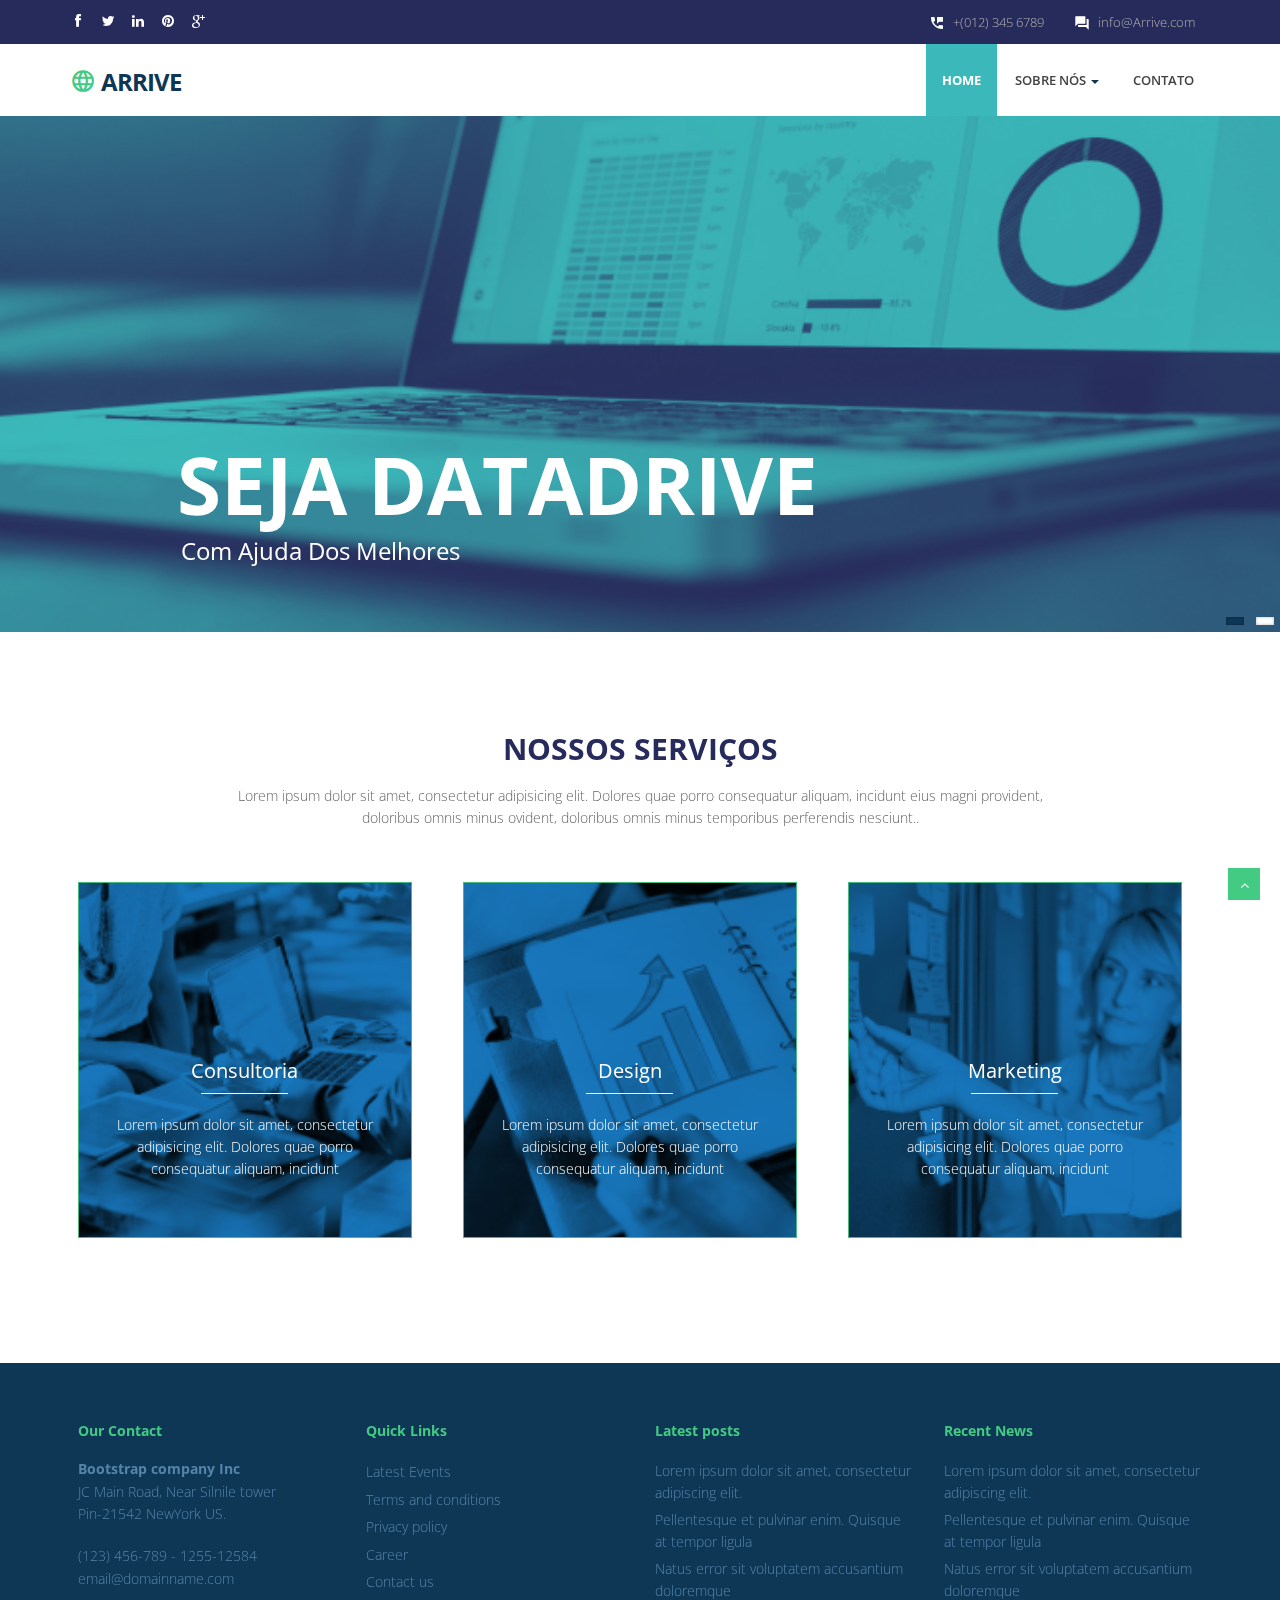
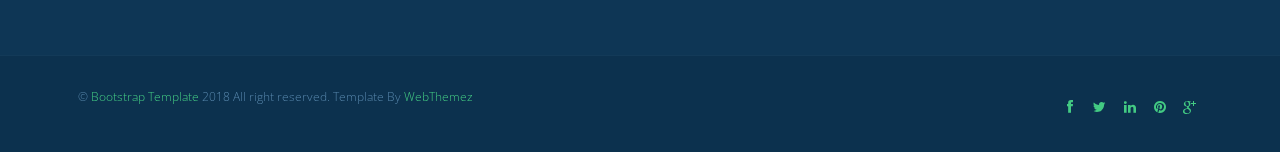
<file: index.html>
<!DOCTYPE html>
<html lang="en">

<head>
  <meta charset="utf-8">
  <title>Arrive Multi purpose HTML5 Template</title>
  <meta name="viewport" content="width=device-width, initial-scale=1.0" />
  <meta name="description" content="" />
  <meta name="author" content="http://webthemez.com" />
  <!-- css -->
  <link href="https://fonts.googleapis.com/icon?family=Material+Icons" rel="stylesheet">
  <link rel="stylesheet" href="materialize/css/materialize.min.css" media="screen,projection" />
  <link href="css/bootstrap.min.css" rel="stylesheet" />
  <link href="css/fancybox/jquery.fancybox.css" rel="stylesheet">
  <link href="css/flexslider.css" rel="stylesheet" />
  <link href="css/style.css" rel="stylesheet" />

  <!-- HTML5 shim, for IE6-8 support of HTML5 elements -->
  <!--[if lt IE 9]>
      <script src="https://html5shim.googlecode.com/svn/trunk/html5.js"></script>
    <![endif]-->

</head>

<body>
  <div id="wrapper" class="home-page">
    <header class="topbar">
      <div class="container">
        <div class="row">
          <!-- social icon-->
          <div class="col-sm-3">
            <ul class="social-network">
              <li><a class="waves-effect waves-dark" href="#"><i class="fa fa-facebook"></i></a></li>
              <li><a class="waves-effect waves-dark" href="#"><i class="fa fa-twitter"></i></a></li>
              <li><a class="waves-effect waves-dark" href="#"><i class="fa fa-linkedin"></i></a></li>
              <li><a class="waves-effect waves-dark" href="#"><i class="fa fa-pinterest"></i></a></li>
              <li><a class="waves-effect waves-dark" href="#"><i class="fa fa-google-plus"></i></a></li>
            </ul>
          </div>
          <div class="col-sm-9">
            <div class="row">
              <ul class="info">
                <li><i class="icon-info-blocks material-icons">question_answer</i><span>info@Arrive.com</span></li>
                <li><i class="icon-info-blocks material-icons">perm_phone_msg</i><span>+(012) 345 6789</span></li>
              </ul>
              <div class="clr"></div>
            </div>
          </div>
          <!-- info -->

        </div>
      </div>
    </header>

    <!-- start header -->
    <header>
      <div class="navbar navbar-default navbar-static-top">
        <div class="container">
          <div class="navbar-header">
            <button type="button" class="navbar-toggle" data-toggle="collapse" data-target=".navbar-collapse">
              <span class="icon-bar"></span>
              <span class="icon-bar"></span>
              <span class="icon-bar"></span>
            </button>
            <a class="navbar-brand" href="index.html"><i class="icon-info-blocks material-icons">language</i>Arrive</a>
          </div>
          <div class="navbar-collapse collapse ">
            <ul class="nav navbar-nav">
              <li class="active"><a class="waves-effect waves-dark" href="index.html">Home</a></li>
              <li class="dropdown">
                <a href="#" data-toggle="dropdown" class="dropdown-toggle waves-effect waves-dark">SOBRE NÓS <b
                    class="caret"></b></a>
                <ul class="dropdown-menu">
                  <li><a class="waves-effect waves-dark" href="about.html">Company</a></li>
                  <li><a class="waves-effect waves-dark" href="#">Our Team</a></li>
                  <li><a class="waves-effect waves-dark" href="#">News</a></li>
                  <li><a class="waves-effect waves-dark" href="#">Investors</a></li>
                </ul>
              </li>
              <li><a class="waves-effect waves-dark" href="contact.html">CONTATO</a></li>
            </ul>
          </div>
        </div>
      </div>
    </header>
    <!-- end header -->
    <section id="banner">

      <!-- Slider -->
      <div id="main-slider" class="flexslider">
        <ul class="slides">
          <li>
            <img src="img/slides/slide.png" alt="" />
            <div class="flex-caption">
              <h3>Seja Datadrive</h3>
              <p>Com ajuda dos melhores</p>

            </div>
          </li>
          <li>
            <img src="img/slides/slide.png" alt="" />
            <div class="flex-caption">
              <h3>Business Goal</h3>
              <p>Success depends on productivity</p>

            </div>
          </li>
        </ul>
      </div>
      <!-- end slider -->
    </section>
    <!-- <section class="section-padding whyWe nav-bg">
      <div class="container">
        <div class="row">
          <div class="col-md-6 col-sm-6">
            <div class="about-text">
              <div class="section-title text-left">
                <h2>Why <strong>Choose Us</strong></h2>
                <p>Curabitur aliquet quam id dui posuere blandit. Donec sollicitudin molestie malesuada Pellentesque
                  <br>ipsum id orci porta dapibus. Vivamus suscipit tortor eget felis porttitor volutpat.</p>
              </div>
              <p>Grids is a responsive Multipurpose Template. Lorem ipsum dolor sit amet, consectetur adipiscing elit.
                Curabitur aliquet quam id dui posuere blandit. Donec sollicitudin molestie malesuada. Pellentesque in
                ipsum id orci porta dapibus. Vivamus suscipit tortor eget felis porttitor volutpat.</p>

              <ul class="withArrow">
                <li><span class="fa fa-angle-right"></span> Lorem ipsum dolor sit amet</li>
                <li><span class="fa fa-angle-right"></span> consectetur adipiscing elit</li>
                <li><span class="fa fa-angle-right"></span> Curabitur aliquet quam id dui</li>
                <li><span class="fa fa-angle-right"></span> Donec sollicitudin molestie malesuada.</li>
              </ul>
              <a href="#" class="btn btn-primary waves-effect waves-dark">Learn More</a>
            </div>
          </div>
          <div class="col-md-6 col-sm-6">
            <div class="about-image">
              <img src="img/about1.jpg" alt="About Images">
            </div>
          </div>
        </div>
      </div>
    </section> -->
    <section id="content">
      <div class="container">
        <section class="services">
          <div class="row">
            <div class="col-md-12">
              <div class="aligncenter">
                <h2 class="aligncenter"><strong>NOSSOS SERVIÇOS</strong></h2>Lorem ipsum dolor sit amet, consectetur
                adipisicing elit. Dolores quae porro consequatur aliquam, incidunt eius magni provident, <br />doloribus
                omnis minus ovident, doloribus omnis minus temporibus perferendis nesciunt..
              </div>
              <br />
            </div>
          </div>

          <div class="row">
            <div class="col-sm-4 info-blocks">
              <div class="info-blocks-in">
                <p>Lorem ipsum dolor sit amet, consectetur adipisicing elit. Dolores quae porro consequatur aliquam,
                  incidunt</p>
                <div class="line"></div>
                <h3>Consultoria</h3>
              </div>
            </div>
            <div class="col-sm-4 info-blocks">
              <div class="info-blocks-in">
                <p>Lorem ipsum dolor sit amet, consectetur adipisicing elit. Dolores quae porro consequatur aliquam,
                  incidunt</p>
                <div class="line"></div>
                <h3>Design</h3>
              </div>
            </div>
            <div class="col-sm-4 info-blocks">
              <div class="info-blocks-in">
                <p>Lorem ipsum dolor sit amet, consectetur adipisicing elit. Dolores quae porro consequatur aliquam,
                  incidunt</p>
                <div class="line"></div>
                <h3>Marketing</h3>
              </div>
            </div>
          </div>
        </section>
      </div>
    </section>
    <!-- <section class="dishes">
      <div class="container">
        <div class="row">
          <div class="col-md-12">
            <div class="aligncenter">
              <h2 class="aligncenter">Our <strong>Process</strong></h2>Lorem ipsum dolor sit amet, consectetur
              adipisicing elit. Dolores quae porro consequatur aliquam, incidunt eius magni provident, <br />doloribus
              omnis minus ovident, doloribus omnis minus temporibus perferendis nesciunt..
            </div>
            <br />
          </div>
        </div>

        <div class="row service-v1 margin-bottom-40">
          <div class="col-md-4 md-margin-bottom-40">
            <div class="card small">
              <div class="card-image">
                <img class="img-responsive" src="img/service1.jpg" alt="">
                <span class="card-title">Designing</span>
              </div>
              <div class="card-content">
                <p>
                  Lorem ipsum dolor sit amet, consectetur adipisicing elit. Dolores quae porro consequatur aliquam,
                  incidunt
                </p>
                <p>
                  Lorem ipsum dolor sit amet, consectetur adipisicing elit. Dolores quae porro consequatur aliquam,
                  incidunt
                </p>
              </div>
            </div>
          </div>
          <div class="col-md-4 md-margin-bottom-40">
            <div class="card small">
              <div class="card-image">
                <img class="img-responsive" src="img/service2.jpg" alt="">
                <span class="card-title">Development</span>
              </div>
              <div class="card-content">
                <p>
                  Lorem ipsum dolor sit amet, consectetur adipisicing elit. Dolores quae porro consequatur aliquam,
                  incidunt
                </p>
                <p>
                  Lorem ipsum dolor sit amet, consectetur adipisicing elit. Dolores quae porro consequatur aliquam,
                  incidunt
                </p>
              </div>
            </div>
          </div>
          <div class="col-md-4 md-margin-bottom-40">
            <div class="card small">
              <div class="card-image">
                <img class="img-responsive" src="img/service3.jpg" alt="">
                <span class="card-title">Quality</span>
              </div>
              <div class="card-content">
                <p>
                  Lorem ipsum dolor sit amet, consectetur adipisicing elit. Dolores quae porro consequatur aliquam,
                  incidunt
                </p>
                <p>
                  Lorem ipsum dolor sit amet, consectetur adipisicing elit. Dolores quae porro consequatur aliquam,
                  incidunt
                </p>
              </div>
            </div>
          </div>
        </div>
      </div>
    </section>

    <section class="section-padding gray-bg">
      <div class="container">
        <div class="row">
          <div class="col-md-12">
            <div class="section-title text-center">
              <h2>Our <strong>Business</strong></h2>
              <p>Curabitur aliquet quam id dui posuere blandit. Donec sollicitudin molestie malesuada Pellentesque
                <br>ipsum id orci porta dapibus. Vivamus suscipit tortor eget felis porttitor volutpat.</p>
            </div>
          </div>
        </div>
        <div class="row">
          <div class="col-md-6 col-sm-6">
            <div class="about-image">
              <img src="img/about.jpg" alt="About Images">
            </div>
          </div>
          <div class="col-md-6 col-sm-6">
            <div class="about-text">
              <p>Grids is a responsive Multipurpose Template. Lorem ipsum dolor sit amet, consectetur adipiscing elit.
                Curabitur aliquet quam id dui posuere blandit. Donec sollicitudin molestie malesuada. Pellentesque in
                ipsum id orci porta dapibus. Vivamus suscipit tortor eget felis porttitor volutpat.</p>

              <p>Grids is a responsive Multipurpose Template. Lorem ipsum dolor sit amet, consectetur adipiscing elit.
                Curabitur aliquet quam id dui posuere blandit. Donec sollicitudin molestie malesuada. Pellentesque in
                ipsum id orci porta dapibus. Vivamus suscipit tortor eget felis porttitor volutpat.</p>

              <p>Grids is a responsive Multipurpose Template. Lorem ipsum dolor sit amet, consectetur adipiscing elit.
                Curabitur aliquet quam id dui posuere blandit. Donec sollicitudin molestie malesuada. Pellentesque in
                ipsum id orci porta dapibus. Vivamus suscipit tortor eget felis porttitor volutpat.</p>

            </div>
          </div>
        </div>
      </div>
    </section> -->


    <footer>
      <div class="container">
        <div class="row">
          <div class="col-sm-3">
            <div class="widget">
              <h5 class="widgetheading">Our Contact</h5>
              <address>
                <strong>Bootstrap company Inc</strong><br>
                JC Main Road, Near Silnile tower<br>
                Pin-21542 NewYork US.</address>
              <p>
                <i class="icon-phone"></i> (123) 456-789 - 1255-12584 <br>
                <i class="icon-envelope-alt"></i> email@domainname.com
              </p>
            </div>
          </div>
          <div class="col-sm-3">
            <div class="widget">
              <h5 class="widgetheading">Quick Links</h5>
              <ul class="link-list">
                <li><a class="waves-effect waves-dark" href="#">Latest Events</a></li>
                <li><a class="waves-effect waves-dark" href="#">Terms and conditions</a></li>
                <li><a class="waves-effect waves-dark" href="#">Privacy policy</a></li>
                <li><a class="waves-effect waves-dark" href="#">Career</a></li>
                <li><a class="waves-effect waves-dark" href="#">Contact us</a></li>
              </ul>
            </div>
          </div>
          <div class="col-sm-3">
            <div class="widget">
              <h5 class="widgetheading">Latest posts</h5>
              <ul class="link-list">
                <li><a class="waves-effect waves-dark" href="#">Lorem ipsum dolor sit amet, consectetur adipiscing
                    elit.</a></li>
                <li><a class="waves-effect waves-dark" href="#">Pellentesque et pulvinar enim. Quisque at tempor
                    ligula</a></li>
                <li><a class="waves-effect waves-dark" href="#">Natus error sit voluptatem accusantium doloremque</a>
                </li>
              </ul>
            </div>
          </div>
          <div class="col-sm-3">
            <div class="widget">
              <h5 class="widgetheading">Recent News</h5>
              <ul class="link-list">
                <li><a class="waves-effect waves-dark" href="#">Lorem ipsum dolor sit amet, consectetur adipiscing
                    elit.</a></li>
                <li><a class="waves-effect waves-dark" href="#">Pellentesque et pulvinar enim. Quisque at tempor
                    ligula</a></li>
                <li><a class="waves-effect waves-dark" href="#">Natus error sit voluptatem accusantium doloremque</a>
                </li>
              </ul>
            </div>
          </div>
        </div>
      </div>
      <div id="sub-footer">
        <div class="container">
          <div class="row">
            <div class="col-lg-6">
              <div class="copyright">
                <p>
                  <span>&copy; <a href="https://webthemez.com/free-bootstrap-templates/" target="_blank">Bootstrap
                      Template</a> 2018 All right reserved. Template By </span><a href="https://webthemez.com/tag/free"
                    target="_blank">WebThemez</a>
                </p>
              </div>
            </div>
            <div class="col-lg-6">
              <ul class="social-network">
                <li><a class="waves-effect waves-dark" href="#" data-placement="top" title="Facebook"><i
                      class="fa fa-facebook"></i></a></li>
                <li><a class="waves-effect waves-dark" href="#" data-placement="top" title="Twitter"><i
                      class="fa fa-twitter"></i></a></li>
                <li><a class="waves-effect waves-dark" href="#" data-placement="top" title="Linkedin"><i
                      class="fa fa-linkedin"></i></a></li>
                <li><a class="waves-effect waves-dark" href="#" data-placement="top" title="Pinterest"><i
                      class="fa fa-pinterest"></i></a></li>
                <li><a class="waves-effect waves-dark" href="#" data-placement="top" title="Google plus"><i
                      class="fa fa-google-plus"></i></a></li>
              </ul>
            </div>
          </div>
        </div>
      </div>
    </footer>
  </div>
  <a href="#" class="scrollup waves-effect waves-dark"><i class="fa fa-angle-up active"></i></a>
  <!-- javascript
    ================================================== -->
  <!-- Placed at the end of the document so the pages load faster -->
  <script src="js/jquery.js"></script>
  <script src="js/jquery.easing.1.3.js"></script>
  <script src="materialize/js/materialize.min.js"></script>
  <script src="js/bootstrap.min.js"></script>
  <script src="js/jquery.fancybox.pack.js"></script>
  <script src="js/jquery.fancybox-media.js"></script>
  <script src="js/jquery.flexslider.js"></script>
  <script src="js/animate.js"></script>
  <!-- Vendor Scripts -->
  <script src="js/modernizr.custom.js"></script>
  <script src="js/jquery.isotope.min.js"></script>
  <script src="js/jquery.magnific-popup.min.js"></script>
  <script src="js/animate.js"></script>
  <script src="js/custom.js"></script>
</body>

</html>
</file>
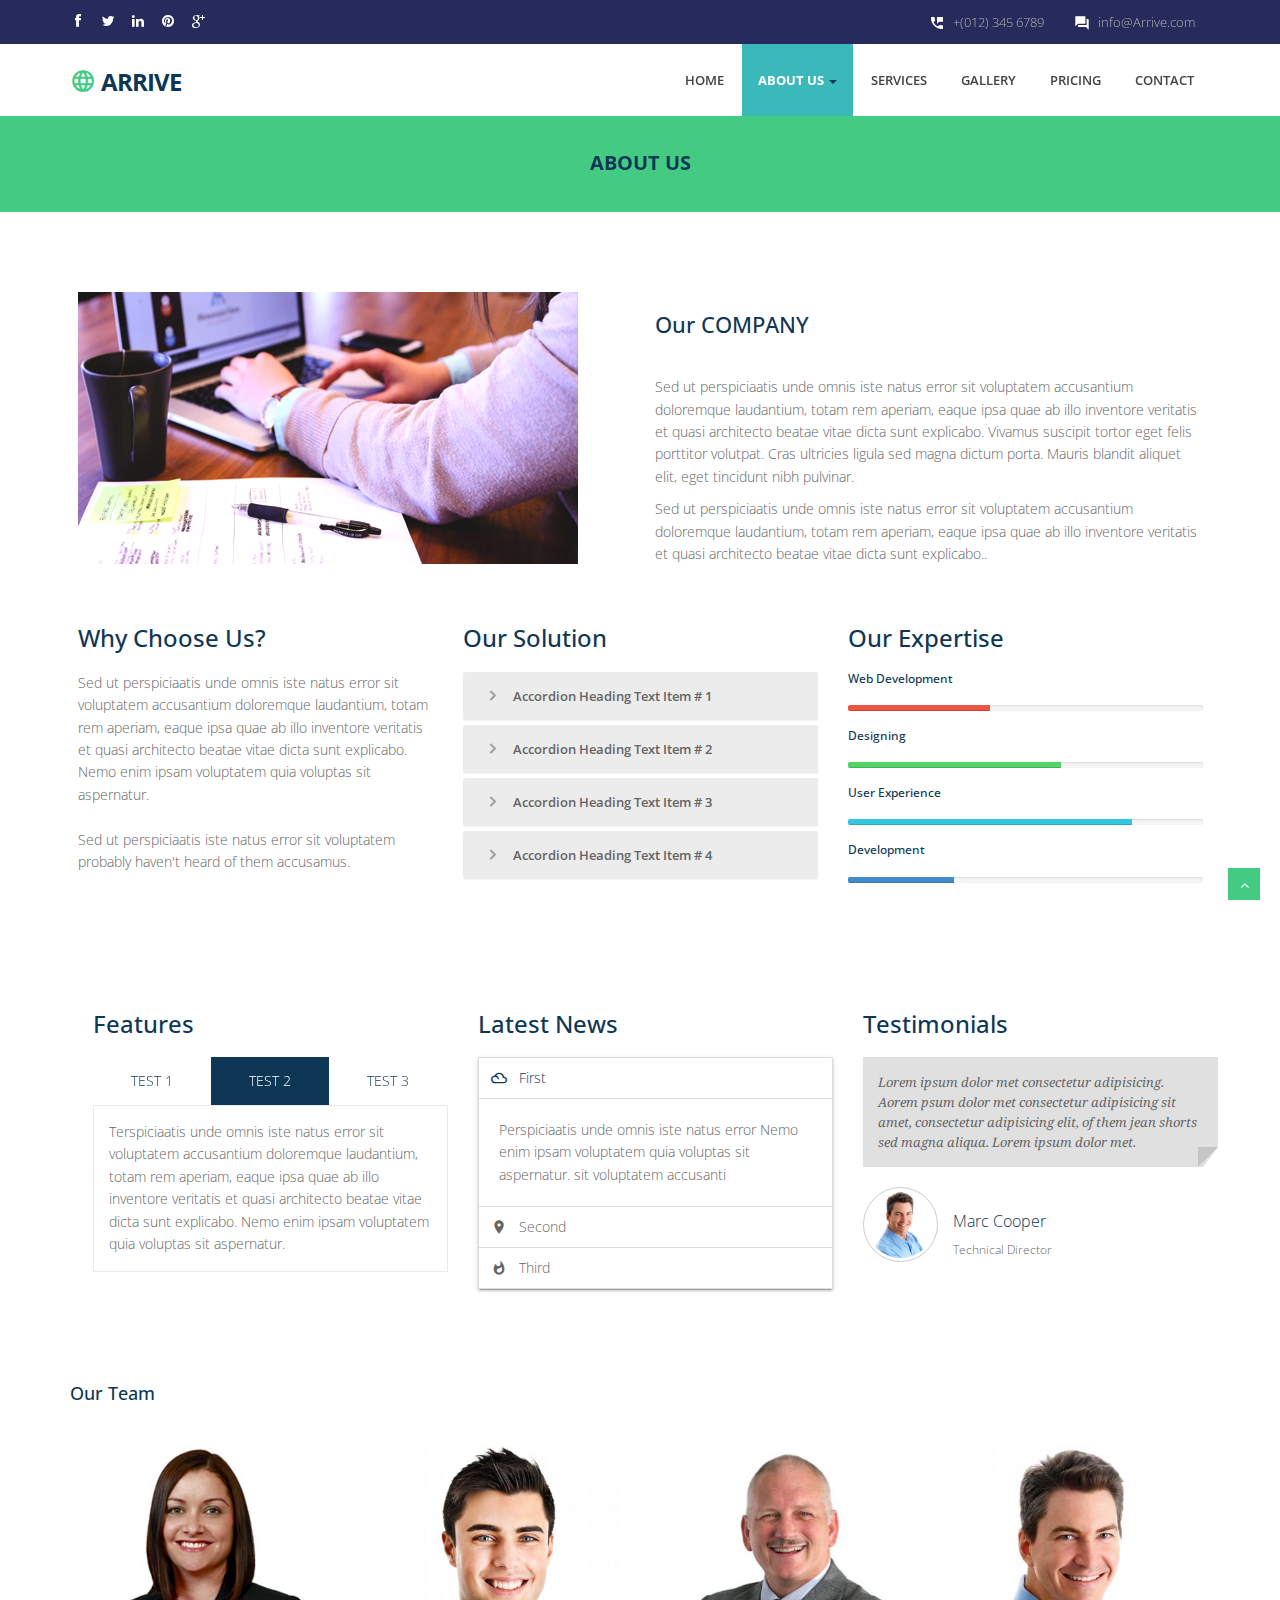
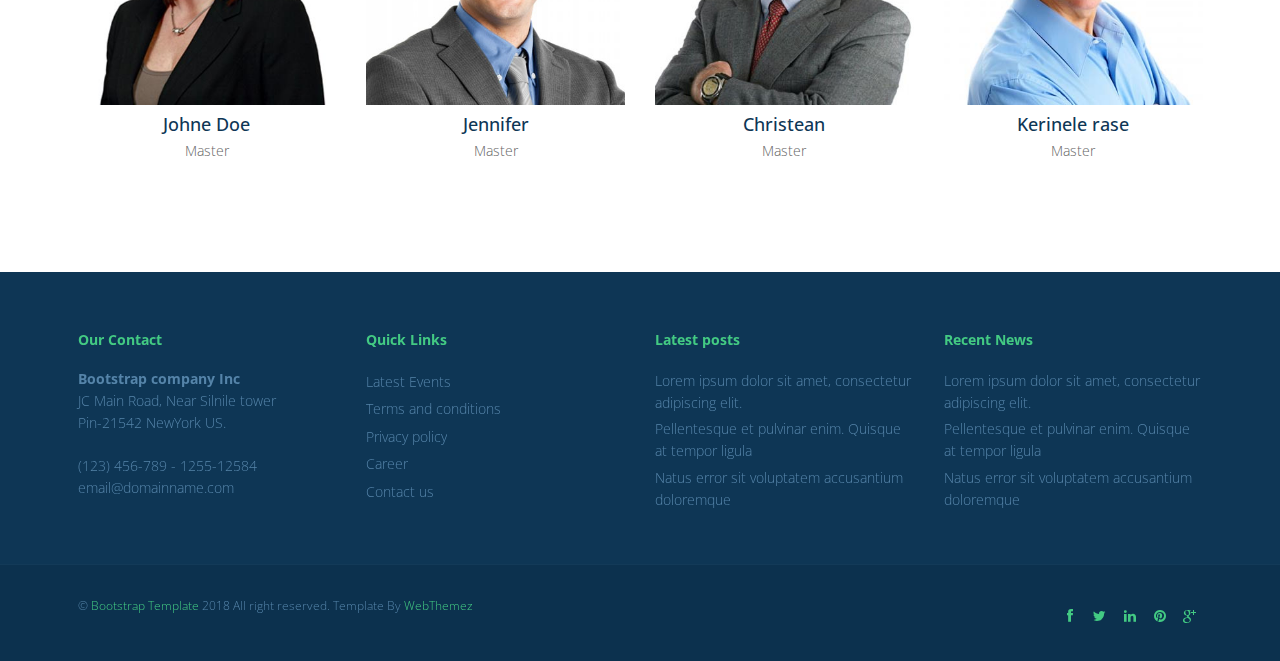
<file: about.html>
<!DOCTYPE html>
<html lang="en">

<head>
  <meta charset="utf-8">
  <title>Arrive Multi purpose Bootstrap Template</title>
  <meta name="viewport" content="width=device-width, initial-scale=1.0" />
  <meta name="description" content="" />
  <meta name="author" content="http://webthemez.com" />
  <!-- css -->
  <link href="https://fonts.googleapis.com/icon?family=Material+Icons" rel="stylesheet">
  <link rel="stylesheet" href="materialize/css/materialize.min.css" media="screen,projection" />
  <link href="css/bootstrap.min.css" rel="stylesheet" />
  <link href="css/fancybox/jquery.fancybox.css" rel="stylesheet">
  <link href="css/flexslider.css" rel="stylesheet" />
  <link href="css/style.css" rel="stylesheet" />

  <!-- HTML5 shim, for IE6-8 support of HTML5 elements -->
  <!--[if lt IE 9]>
      <script src="https://html5shim.googlecode.com/svn/trunk/html5.js"></script>
    <![endif]-->

</head>

<body>
  <div id="wrapper">
    <header class="topbar">
      <div class="container">
        <div class="row">
          <!-- social icon-->
          <div class="col-sm-3">
            <ul class="social-network">
              <li><a class="waves-effect waves-dark" href="#"><i class="fa fa-facebook"></i></a></li>
              <li><a class="waves-effect waves-dark" href="#"><i class="fa fa-twitter"></i></a></li>
              <li><a class="waves-effect waves-dark" href="#"><i class="fa fa-linkedin"></i></a></li>
              <li><a class="waves-effect waves-dark" href="#"><i class="fa fa-pinterest"></i></a></li>
              <li><a class="waves-effect waves-dark" href="#"><i class="fa fa-google-plus"></i></a></li>
            </ul>
          </div>
          <div class="col-sm-9">
            <div class="row">
              <ul class="info">
                <li><i class="icon-info-blocks material-icons">question_answer</i><span>info@Arrive.com</span></li>
                <li><i class="icon-info-blocks material-icons">perm_phone_msg</i><span>+(012) 345 6789</span></li>
              </ul>
              <div class="clr"></div>
            </div>
          </div>
          <!-- info -->

        </div>
      </div>
    </header>

    <!-- start header -->
    <header>
      <div class="navbar navbar-default navbar-static-top">
        <div class="container">
          <div class="navbar-header">
            <button type="button" class="navbar-toggle" data-toggle="collapse" data-target=".navbar-collapse">
              <span class="icon-bar"></span>
              <span class="icon-bar"></span>
              <span class="icon-bar"></span>
            </button>
            <a class="navbar-brand" href="index.html"><i class="icon-info-blocks material-icons">language</i>Arrive</a>
          </div>
          <div class="navbar-collapse collapse ">
            <ul class="nav navbar-nav">
              <li><a class="waves-effect waves-dark" href="index.html">Home</a></li>
              <li class="dropdown active">
                <a href="#" data-toggle="dropdown" class="dropdown-toggle waves-effect waves-dark">About Us <b
                    class="caret"></b></a>
                <ul class="dropdown-menu">
                  <li><a class="waves-effect waves-dark" href="about.html">Company</a></li>
                  <li><a class="waves-effect waves-dark" href="#">Our Team</a></li>
                  <li><a class="waves-effect waves-dark" href="#">News</a></li>
                  <li><a class="waves-effect waves-dark" href="#">Investors</a></li>
                </ul>
              </li>
              <li><a class="waves-effect waves-dark" href="services.html">Services</a></li>
              <li><a class="waves-effect waves-dark" href="portfolio.html">Gallery</a></li>
              <li><a class="waves-effect waves-dark" href="pricing.html">Pricing</a></li>
              <li><a class="waves-effect waves-dark" href="contact.html">Contact</a></li>
            </ul>
          </div>
        </div>
      </div>
    </header><!-- end header -->
    <section id="inner-headline">
      <div class="container">
        <div class="row">
          <div class="col-lg-12">
            <h2 class="pageTitle">About Us</h2>
          </div>
        </div>
      </div>
    </section>
    <section id="content">
      <section class="section-padding">
        <div class="container">
          <div class="row showcase-section">
            <div class="col-md-6">
              <img src="img/dev1.png" alt="showcase image">
            </div>
            <div class="col-md-6">
              <div class="about-text">
                <h3>Our <span class="color">Company</span></h3>
                <p>Sed ut perspiciaatis unde omnis iste natus error sit voluptatem accusantium doloremque laudantium,
                  totam rem aperiam, eaque ipsa quae ab illo inventore veritatis et quasi architecto beatae vitae dicta
                  sunt explicabo. Vivamus suscipit tortor eget felis porttitor volutpat. Cras ultricies ligula sed magna
                  dictum porta. Mauris blandit aliquet elit, eget tincidunt nibh pulvinar.</p>
                <p>Sed ut perspiciaatis unde omnis iste natus error sit voluptatem accusantium doloremque laudantium,
                  totam rem aperiam, eaque ipsa quae ab illo inventore veritatis et quasi architecto beatae vitae dicta
                  sunt explicabo..</p>
              </div>
            </div>
          </div>
        </div>
      </section>
      <div class="container">

        <div class="about">


          <div class="row">
            <div class="col-md-4">
              <!-- Heading and para -->
              <div class="block-heading-two">
                <h3><span>Why Choose Us?</span></h3>
              </div>
              <p>Sed ut perspiciaatis unde omnis iste natus error sit voluptatem accusantium doloremque laudantium,
                totam rem aperiam, eaque ipsa quae ab illo inventore veritatis et quasi architecto beatae vitae dicta
                sunt explicabo. Nemo enim ipsam voluptatem quia voluptas sit aspernatur. <br /><br />Sed ut
                perspiciaatis iste natus error sit voluptatem probably haven't heard of them accusamus.</p>
            </div>
            <div class="col-md-4">
              <div class="block-heading-two">
                <h3><span>Our Solution</span></h3>
              </div>
              <!-- Accordion starts -->
              <div class="panel-group" id="accordion-alt3">
                <!-- Panel. Use "panel-XXX" class for different colors. Replace "XXX" with color. -->
                <div class="panel">
                  <!-- Panel heading -->
                  <div class="panel-heading">
                    <h4 class="panel-title">
                      <a data-toggle="collapse" data-parent="#accordion-alt3" href="#collapseOne-alt3">
                        <i class="fa fa-angle-right"></i> Accordion Heading Text Item # 1
                      </a>
                    </h4>
                  </div>
                  <div id="collapseOne-alt3" class="panel-collapse collapse">
                    <!-- Panel body -->
                    <div class="panel-body">
                      Sed ut perspiciaatis unde omnis iste natus error sit voluptatem accusantium doloremque laudantium,
                      totam rem aperiam, eaque ipsa quae ab illo inventore veritatis et quasi architecto beatae vitae
                      dicta sunt explicabo. Nemo enim ipsam voluptatem quia voluptas
                    </div>
                  </div>
                </div>
                <div class="panel">
                  <div class="panel-heading">
                    <h4 class="panel-title">
                      <a data-toggle="collapse" data-parent="#accordion-alt3" href="#collapseTwo-alt3">
                        <i class="fa fa-angle-right"></i> Accordion Heading Text Item # 2
                      </a>
                    </h4>
                  </div>
                  <div id="collapseTwo-alt3" class="panel-collapse collapse">
                    <div class="panel-body">
                      Sed ut perspiciaatis unde omnis iste natus error sit voluptatem accusantium doloremque laudantium,
                      totam rem aperiam, eaque ipsa quae ab illo inventore veritatis et quasi architecto beatae vitae
                      dicta sunt explicabo. Nemo enim ipsam voluptatem quia voluptas
                    </div>
                  </div>
                </div>
                <div class="panel">
                  <div class="panel-heading">
                    <h4 class="panel-title">
                      <a data-toggle="collapse" data-parent="#accordion-alt3" href="#collapseThree-alt3">
                        <i class="fa fa-angle-right"></i> Accordion Heading Text Item # 3
                      </a>
                    </h4>
                  </div>
                  <div id="collapseThree-alt3" class="panel-collapse collapse">
                    <div class="panel-body">
                      Sed ut perspiciaatis unde omnis iste natus error sit voluptatem accusantium doloremque laudantium,
                      totam rem aperiam, eaque ipsa quae ab illo inventore veritatis et quasi architecto beatae vitae
                      dicta sunt explicabo. Nemo enim ipsam voluptatem quia voluptas
                    </div>
                  </div>
                </div>
                <div class="panel">
                  <div class="panel-heading">
                    <h4 class="panel-title">
                      <a data-toggle="collapse" data-parent="#accordion-alt3" href="#collapseFour-alt3">
                        <i class="fa fa-angle-right"></i> Accordion Heading Text Item # 4
                      </a>
                    </h4>
                  </div>
                  <div id="collapseFour-alt3" class="panel-collapse collapse">
                    <div class="panel-body">
                      Sed ut perspiciaatis unde omnis iste natus error sit voluptatem accusantium doloremque laudantium,
                      totam rem aperiam, eaque ipsa quae ab illo inventore veritatis et quasi architecto beatae vitae
                      dicta sunt explicabo. Nemo enim ipsam voluptatem quia voluptas
                    </div>
                  </div>
                </div>
              </div>
              <!-- Accordion ends -->

            </div>

            <div class="col-md-4">
              <div class="block-heading-two">
                <h3><span>Our Expertise</span></h3>
              </div>
              <h6>Web Development</h6>
              <div class="progress pb-sm">
                <!-- White color (progress-bar-white) -->
                <div class="progress-bar progress-bar-red" role="progressbar" aria-valuenow="40" aria-valuemin="0"
                  aria-valuemax="100" style="width: 40%">
                  <span class="sr-only">40% Complete (success)</span>
                </div>
              </div>
              <h6>Designing</h6>
              <div class="progress pb-sm">
                <div class="progress-bar progress-bar-green" role="progressbar" aria-valuenow="60" aria-valuemin="0"
                  aria-valuemax="100" style="width: 60%">
                  <span class="sr-only">40% Complete (success)</span>
                </div>
              </div>
              <h6>User Experience</h6>
              <div class="progress pb-sm">
                <div class="progress-bar progress-bar-lblue" role="progressbar" aria-valuenow="80" aria-valuemin="0"
                  aria-valuemax="100" style="width: 80%">
                  <span class="sr-only">40% Complete (success)</span>
                </div>
              </div>
              <h6>Development</h6>
              <div class="progress pb-sm">
                <div class="progress-bar progress-bar-yellow" role="progressbar" aria-valuenow="30" aria-valuemin="0"
                  aria-valuemax="100" style="width: 30%">
                  <span class="sr-only">40% Complete (success)</span>
                </div>
              </div>
            </div>

          </div>


          <div class="about home-about">
            <div class="container">

              <div class="row">
                <div class="col-md-4">
                  <div class="block-heading-two">
                    <h3><span>Features</span></h3>
                  </div>
                  <div class="tab-section">
                    <div class="s12">
                      <ul class="tabs">
                        <li class="tab col s4"><a href="#test1" class="waves-effect waves-dark">Test 1</a></li>
                        <li class="tab col s4"><a class="waves-effect waves-dark active" href="#test2">Test 2</a></li>
                        <li class="tab col s4"><a href="#test3" class="waves-effect waves-dark">Test 3</a></li>
                      </ul>
                    </div>
                    <div id="test1" class="col s12 container">Ande omnis iste natus error sit voluptatem accusantium
                      doloremque laudantium, totam rem aperiam, eaque ipsa quae ab illo inventore veritatis et quasi
                      architecto beatae vitae dicta sunt explicabo. Nemo enim ipsam voluptatem quia voluptas sit
                      aspernatur. </div>
                    <div id="test2" class="col s12 container">Terspiciaatis unde omnis iste natus error sit voluptatem
                      accusantium doloremque laudantium, totam rem aperiam, eaque ipsa quae ab illo inventore veritatis
                      et quasi architecto beatae vitae dicta sunt explicabo. Nemo enim ipsam voluptatem quia voluptas
                      sit aspernatur. </div>
                    <div id="test3" class="col s12 container">Perspiciaatis unde omnis iste natus error sit voluptatem
                      accusantium doloremque laudantium, totam rem aperiam, eaque ipsa quae ab illo inventore veritatis
                      et quasi architecto beatae vitae dicta sunt explicabo. Nemo enim ipsam voluptatem quia voluptas
                      sit aspernatur. </div>
                  </div>
                </div>
                <div class="col-md-4">
                  <div class="block-heading-two">
                    <h3><span>Latest News</span></h3>
                  </div>
                  <!-- Accordion starts -->
                  <ul class="collapsible" id="accordionSection" data-collapsible="accordion">
                    <li>
                      <div class="collapsible-header active"><i class="material-icons">filter_drama</i>First</div>
                      <div class="collapsible-body">
                        <p>Perspiciaatis unde omnis iste natus error Nemo enim ipsam voluptatem quia voluptas sit
                          aspernatur. sit voluptatem accusanti</p>
                      </div>
                    </li>
                    <li>
                      <div class="collapsible-header"><i class="material-icons">place</i>Second</div>
                      <div class="collapsible-body">
                        <p>Nemo enim ipsam voluptatem quia voluptas sit aspernatur. Perspiciaatis unde omnis iste natus
                          error sit voluptatem accusanti</p>
                      </div>
                    </li>
                    <li>
                      <div class="collapsible-header"><i class="material-icons">whatshot</i>Third</div>
                      <div class="collapsible-body">
                        <p>Perspiciaatis Nemo enim ipsam voluptatem quia voluptas sit aspernatur. unde omnis iste natus
                          error sit voluptatem accusanti</p>
                      </div>
                    </li>
                  </ul>
                  <!-- Accordion ends -->

                </div>

                <div class="col-md-4">
                  <div class="block-heading-two">
                    <h3><span>Testimonials</span></h3>
                  </div>
                  <div class="testimonials">
                    <div class="active item">
                      <blockquote>
                        <p>Lorem ipsum dolor met consectetur adipisicing. Aorem psum dolor met consectetur adipisicing
                          sit amet, consectetur adipisicing elit, of them jean shorts sed magna aliqua. Lorem ipsum
                          dolor met.</p>
                      </blockquote>
                      <div class="carousel-info">
                        <img alt="" src="img/team4.jpg" class="pull-left">
                        <div class="pull-left">
                          <span class="testimonials-name">Marc Cooper</span>
                          <span class="testimonials-post">Technical Director</span>
                        </div>
                      </div>
                    </div>
                  </div>
                </div>

              </div>

              <br>
            </div>
          </div>


          <br>
          <!-- Our Team starts -->

          <!-- Heading -->
          <div class="block-heading-six">
            <h4 class="bg-color">Our Team</h4>
          </div>
          <br>

          <!-- Our team starts -->

          <div class="team-six">
            <div class="row">
              <div class="col-md-3 col-sm-6">
                <!-- Team Member -->
                <div class="team-member">
                  <!-- Image -->
                  <img class="img-responsive" src="img/team1.jpg" alt="">
                  <!-- Name -->
                  <h4>Johne Doe</h4>
                  <span class="deg">Master</span>
                </div>
              </div>
              <div class="col-md-3 col-sm-6">
                <!-- Team Member -->
                <div class="team-member">
                  <!-- Image -->
                  <img class="img-responsive" src="img/team2.jpg" alt="">
                  <!-- Name -->
                  <h4>Jennifer</h4>
                  <span class="deg">Master</span>
                </div>
              </div>
              <div class="col-md-3 col-sm-6">
                <!-- Team Member -->
                <div class="team-member">
                  <!-- Image -->
                  <img class="img-responsive" src="img/team3.jpg" alt="">
                  <!-- Name -->
                  <h4>Christean</h4>
                  <span class="deg">Master</span>
                </div>
              </div>
              <div class="col-md-3 col-sm-6">
                <!-- Team Member -->
                <div class="team-member">
                  <!-- Image -->
                  <img class="img-responsive" src="img/team4.jpg" alt="">
                  <!-- Name -->
                  <h4>Kerinele rase</h4>
                  <span class="deg">Master</span>
                </div>
              </div>
            </div>
          </div>

          <!-- Our team ends -->


        </div>

      </div>
    </section>
    <footer>
      <div class="container">
        <div class="row">
          <div class="col-sm-3">
            <div class="widget">
              <h5 class="widgetheading">Our Contact</h5>
              <address>
                <strong>Bootstrap company Inc</strong><br>
                JC Main Road, Near Silnile tower<br>
                Pin-21542 NewYork US.</address>
              <p>
                <i class="icon-phone"></i> (123) 456-789 - 1255-12584 <br>
                <i class="icon-envelope-alt"></i> email@domainname.com
              </p>
            </div>
          </div>
          <div class="col-sm-3">
            <div class="widget">
              <h5 class="widgetheading">Quick Links</h5>
              <ul class="link-list">
                <li><a class="waves-effect waves-dark" href="#">Latest Events</a></li>
                <li><a class="waves-effect waves-dark" href="#">Terms and conditions</a></li>
                <li><a class="waves-effect waves-dark" href="#">Privacy policy</a></li>
                <li><a class="waves-effect waves-dark" href="#">Career</a></li>
                <li><a class="waves-effect waves-dark" href="#">Contact us</a></li>
              </ul>
            </div>
          </div>
          <div class="col-sm-3">
            <div class="widget">
              <h5 class="widgetheading">Latest posts</h5>
              <ul class="link-list">
                <li><a class="waves-effect waves-dark" href="#">Lorem ipsum dolor sit amet, consectetur adipiscing
                    elit.</a></li>
                <li><a class="waves-effect waves-dark" href="#">Pellentesque et pulvinar enim. Quisque at tempor
                    ligula</a></li>
                <li><a class="waves-effect waves-dark" href="#">Natus error sit voluptatem accusantium doloremque</a>
                </li>
              </ul>
            </div>
          </div>
          <div class="col-sm-3">
            <div class="widget">
              <h5 class="widgetheading">Recent News</h5>
              <ul class="link-list">
                <li><a class="waves-effect waves-dark" href="#">Lorem ipsum dolor sit amet, consectetur adipiscing
                    elit.</a></li>
                <li><a class="waves-effect waves-dark" href="#">Pellentesque et pulvinar enim. Quisque at tempor
                    ligula</a></li>
                <li><a class="waves-effect waves-dark" href="#">Natus error sit voluptatem accusantium doloremque</a>
                </li>
              </ul>
            </div>
          </div>
        </div>
      </div>
      <div id="sub-footer">
        <div class="container">
          <div class="row">
            <div class="col-lg-6">
              <div class="copyright">
                <p>
                  <span>&copy; <a href="https://webthemez.com/free-bootstrap-templates/" target="_blank">Bootstrap
                      Template</a> 2018 All right reserved. Template By </span><a href="https://webthemez.com/tag/free"
                    target="_blank">WebThemez</a>
                </p>
              </div>
            </div>
            <div class="col-lg-6">
              <ul class="social-network">
                <li><a class="waves-effect waves-dark" href="#" data-placement="top" title="Facebook"><i
                      class="fa fa-facebook"></i></a></li>
                <li><a class="waves-effect waves-dark" href="#" data-placement="top" title="Twitter"><i
                      class="fa fa-twitter"></i></a></li>
                <li><a class="waves-effect waves-dark" href="#" data-placement="top" title="Linkedin"><i
                      class="fa fa-linkedin"></i></a></li>
                <li><a class="waves-effect waves-dark" href="#" data-placement="top" title="Pinterest"><i
                      class="fa fa-pinterest"></i></a></li>
                <li><a class="waves-effect waves-dark" href="#" data-placement="top" title="Google plus"><i
                      class="fa fa-google-plus"></i></a></li>
              </ul>
            </div>
          </div>
        </div>
      </div>
    </footer>
  </div>
  <a href="#" class="scrollup waves-effect waves-dark"><i class="fa fa-angle-up active"></i></a>
  <!-- javascript
    ================================================== -->
  <!-- Placed at the end of the document so the pages load faster -->
  <script src="js/jquery.js"></script>
  <script src="js/jquery.easing.1.3.js"></script>
  <script src="materialize/js/materialize.min.js"></script>
  <script src="js/bootstrap.min.js"></script>
  <script src="js/jquery.fancybox.pack.js"></script>
  <script src="js/jquery.fancybox-media.js"></script>
  <script src="js/jquery.flexslider.js"></script>
  <script src="js/animate.js"></script>
  <!-- Vendor Scripts -->
  <script src="js/modernizr.custom.js"></script>
  <script src="js/jquery.isotope.min.js"></script>
  <script src="js/jquery.magnific-popup.min.js"></script>
  <script src="js/animate.js"></script>
  <script src="js/custom.js"></script>
</body>

</html>
</file>
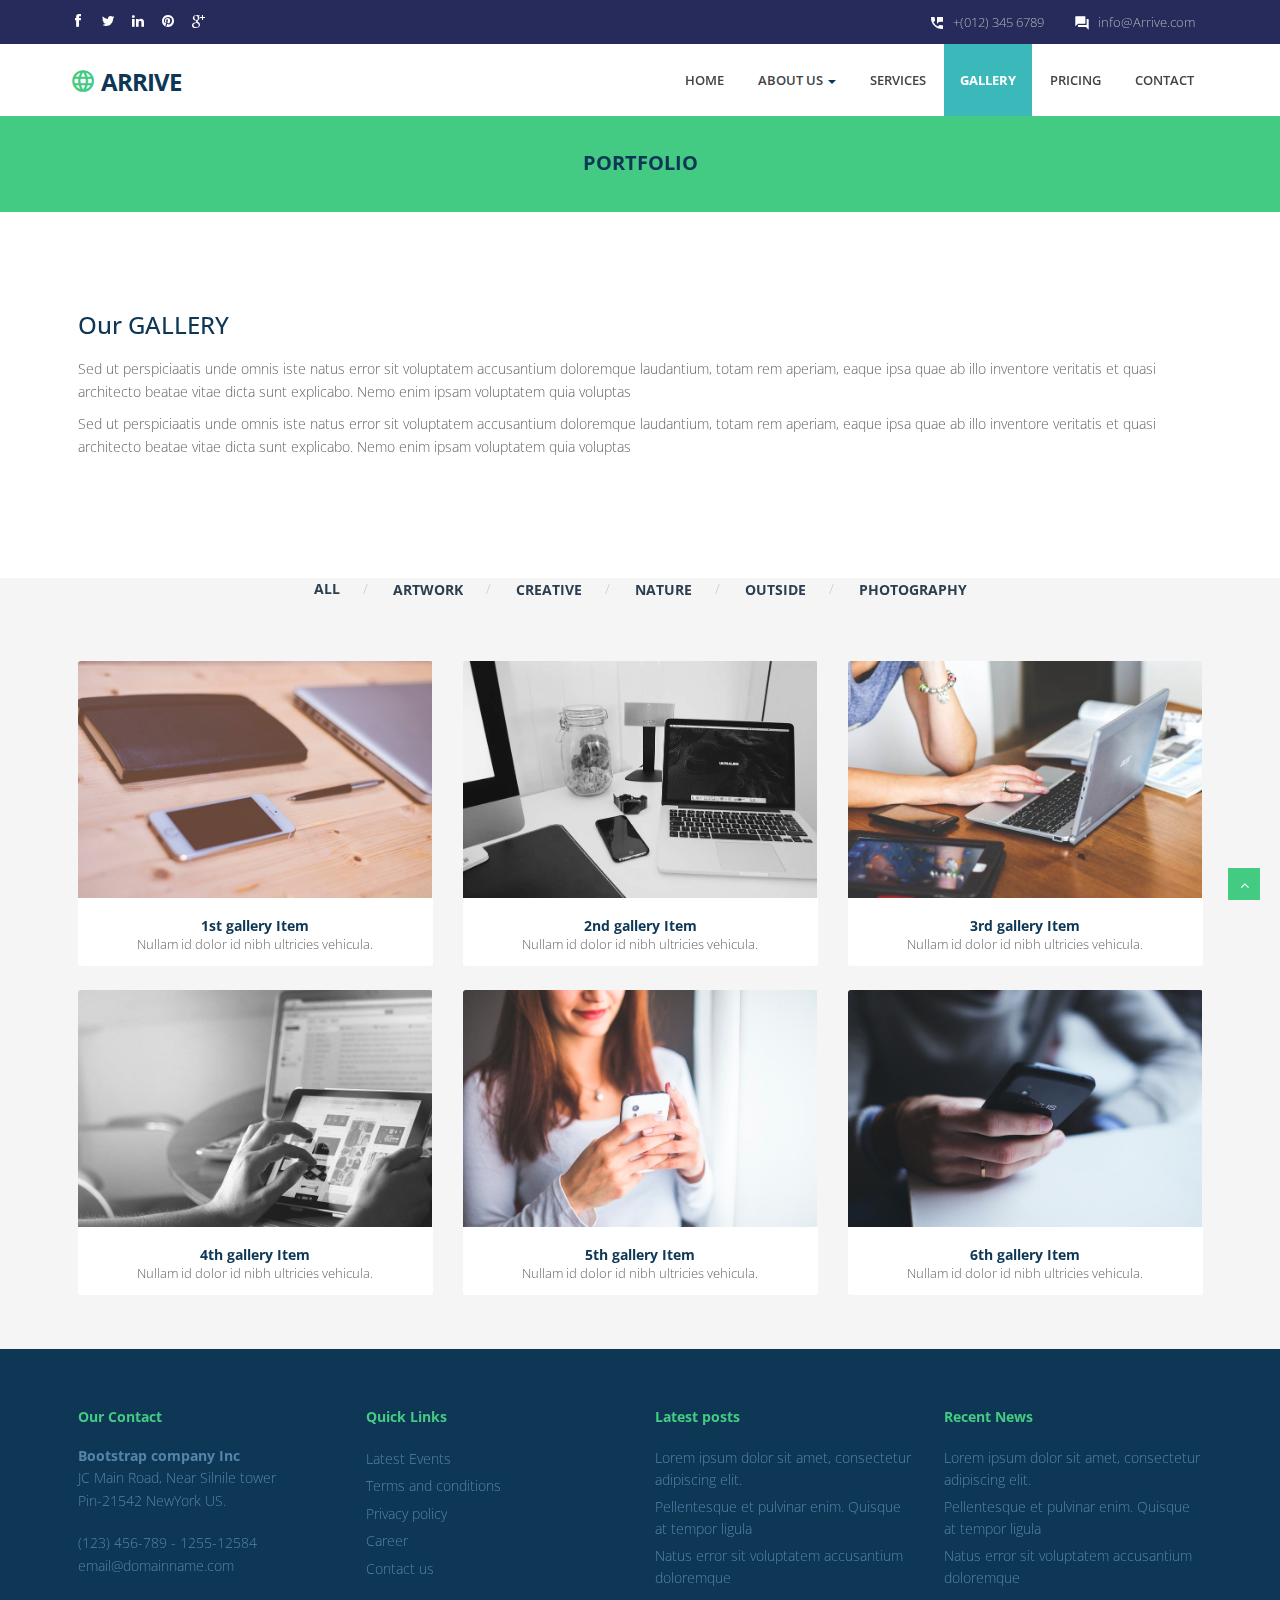
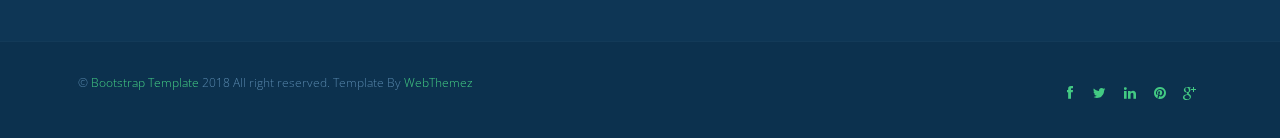
<file: portfolio.html>
<!DOCTYPE html>
<html lang="en">

<head>
  <meta charset="utf-8">
  <title>Arrive Multi purpose HTML5 website Template</title>
  <meta name="viewport" content="width=device-width, initial-scale=1.0" />
  <meta name="description" content="" />
  <meta name="author" content="http://webthemez.com" />
  <!-- css -->
  <link href="https://fonts.googleapis.com/icon?family=Material+Icons" rel="stylesheet">
  <link rel="stylesheet" href="materialize/css/materialize.min.css" media="screen,projection" />
  <link href="css/bootstrap.min.css" rel="stylesheet" />
  <link href="css/fancybox/jquery.fancybox.css" rel="stylesheet">
  <link href="css/flexslider.css" rel="stylesheet" />

  <!-- Vendor Styles -->
  <link href="css/magnific-popup.css" rel="stylesheet">
  <!-- Block Styles -->
  <link href="css/style.css" rel="stylesheet" />
  <link href="css/gallery-1.css" rel="stylesheet">

  <!-- HTML5 shim, for IE6-8 support of HTML5 elements -->
  <!--[if lt IE 9]>
      <script src="https://html5shim.googlecode.com/svn/trunk/html5.js"></script>
    <![endif]-->

</head>

<body>
  <div id="wrapper">
    <header class="topbar">
      <div class="container">
        <div class="row">
          <!-- social icon-->
          <div class="col-sm-3">
            <ul class="social-network">
              <li><a class="waves-effect waves-dark" href="#"><i class="fa fa-facebook"></i></a></li>
              <li><a class="waves-effect waves-dark" href="#"><i class="fa fa-twitter"></i></a></li>
              <li><a class="waves-effect waves-dark" href="#"><i class="fa fa-linkedin"></i></a></li>
              <li><a class="waves-effect waves-dark" href="#"><i class="fa fa-pinterest"></i></a></li>
              <li><a class="waves-effect waves-dark" href="#"><i class="fa fa-google-plus"></i></a></li>
            </ul>
          </div>
          <div class="col-sm-9">
            <div class="row">
              <ul class="info">
                <li><i class="icon-info-blocks material-icons">question_answer</i><span>info@Arrive.com</span></li>
                <li><i class="icon-info-blocks material-icons">perm_phone_msg</i><span>+(012) 345 6789</span></li>
              </ul>
              <div class="clr"></div>
            </div>
          </div>
          <!-- info -->

        </div>
      </div>
    </header>

    <!-- start header -->
    <header>
      <div class="navbar navbar-default navbar-static-top">
        <div class="container">
          <div class="navbar-header">
            <button type="button" class="navbar-toggle" data-toggle="collapse" data-target=".navbar-collapse">
              <span class="icon-bar"></span>
              <span class="icon-bar"></span>
              <span class="icon-bar"></span>
            </button>
            <a class="navbar-brand" href="index.html"><i class="icon-info-blocks material-icons">language</i>Arrive</a>
          </div>
          <div class="navbar-collapse collapse ">
            <ul class="nav navbar-nav">
              <li><a class="waves-effect waves-dark" href="index.html">Home</a></li>
              <li class="dropdown">
                <a href="#" data-toggle="dropdown" class="dropdown-toggle">About Us <b class="caret"></b></a>
                <ul class="dropdown-menu">
                  <li><a class="waves-effect waves-dark" href="about.html">Company</a></li>
                  <li><a class="waves-effect waves-dark" href="#">Our Team</a></li>
                  <li><a class="waves-effect waves-dark" href="#">News</a></li>
                  <li><a class="waves-effect waves-dark" href="#">Investors</a></li>
                </ul>
              </li>
              <li><a class="waves-effect waves-dark" href="services.html">Services</a></li>
              <li class="active"><a href="portfolio.html" class="waves-effect waves-dark">Gallery</a></li>
              <li><a class="waves-effect waves-dark" href="pricing.html">Pricing</a></li>
              <li><a class="waves-effect waves-dark" href="contact.html">Contact</a></li>
            </ul>
          </div>
        </div>
      </div>
    </header><!-- end header -->
    <section id="inner-headline">
      <div class="container">
        <div class="row">
          <div class="col-lg-12">
            <h2 class="pageTitle">Portfolio</h2>
          </div>
        </div>
      </div>
    </section>
    <section id="content">
      <div class="container">

        <div class="row">
          <div class="col-md-12">
            <div class="about-logo">
              <h3>Our <span class="color">Gallery</span></h3>
              <p>Sed ut perspiciaatis unde omnis iste natus error sit voluptatem accusantium doloremque laudantium,
                totam rem aperiam, eaque ipsa quae ab illo inventore veritatis et quasi architecto beatae vitae dicta
                sunt explicabo. Nemo enim ipsam voluptatem quia voluptas</p>
              <p>Sed ut perspiciaatis unde omnis iste natus error sit voluptatem accusantium doloremque laudantium,
                totam rem aperiam, eaque ipsa quae ab illo inventore veritatis et quasi architecto beatae vitae dicta
                sunt explicabo. Nemo enim ipsam voluptatem quia voluptas</p>
            </div>
          </div>
        </div>

      </div>
    </section>
    <!-- Start Gallery 1-2 -->
    <section id="gallery-1" class="content-block section-wrapper gallery-1">
      <div class="container">

        <div class="editContent">
          <ul class="filter">
            <li class="active"><a href="#" data-filter="*">All</a></li>
            <li><a class="waves-effect waves-dark" href="#" data-filter=".artwork">Artwork</a></li>
            <li><a class="waves-effect waves-dark" href="#" data-filter=".creative">Creative</a></li>
            <li><a class="waves-effect waves-dark" href="#" data-filter=".nature">Nature</a></li>
            <li><a class="waves-effect waves-dark" href="#" data-filter=".outside">Outside</a></li>
            <li><a class="waves-effect waves-dark" href="#" data-filter=".photography">Photography</a></li>
          </ul>
        </div>
        <!-- /.gallery-filter -->

        <div class="row">
          <div id="isotope-gallery-container">
            <div class="col-md-4 col-sm-6 col-xs-12 gallery-item-wrapper artwork creative">
              <div class="gallery-item">
                <div class="gallery-thumb">
                  <img src="img/works/1.jpg" class="img-responsive" alt="1st gallery Thumb">
                  <div class="image-overlay"></div>
                  <a href="img/works/1.jpg" class="gallery-zoom"><i class="fa fa-eye"></i></a>

                </div>
                <div class="gallery-details">
                  <div class="editContent">
                    <h5>1st gallery Item</h5>
                  </div>
                  <div class="editContent">
                    <p>Nullam id dolor id nibh ultricies vehicula.</p>
                  </div>
                </div>
              </div>
            </div>
            <!-- /.gallery-item-wrapper -->
            <div class="col-md-4 col-sm-6 col-xs-12 gallery-item-wrapper nature outside">
              <div class="gallery-item">
                <div class="gallery-thumb">
                  <img src="img/works/2.jpg" class="img-responsive" alt="2nd gallery Thumb">
                  <div class="image-overlay"></div>
                  <a href="img/works/2.jpg" class="gallery-zoom"><i class="fa fa-eye"></i></a>

                </div>
                <div class="gallery-details">
                  <div class="editContent">
                    <h5>2nd gallery Item</h5>
                  </div>
                  <div class="editContent">
                    <p>Nullam id dolor id nibh ultricies vehicula.</p>
                  </div>
                </div>
              </div>
            </div>
            <!-- /.gallery-item-wrapper -->
            <div class="col-md-4 col-sm-6 col-xs-12 gallery-item-wrapper photography artwork">
              <div class="gallery-item">
                <div class="gallery-thumb">
                  <img src="img/works/3.jpg" class="img-responsive" alt="3rd gallery Thumb">
                  <div class="image-overlay"></div>
                  <a href="img/works/3.jpg" class="gallery-zoom"><i class="fa fa-eye"></i></a>

                </div>
                <div class="gallery-details">
                  <div class="editContent">
                    <h5>3rd gallery Item</h5>
                  </div>
                  <div class="editContent">
                    <p>Nullam id dolor id nibh ultricies vehicula.</p>
                  </div>
                </div>
              </div>
            </div>
            <!-- /.gallery-item-wrapper -->
            <div class="col-md-4 col-sm-6 col-xs-12 gallery-item-wrapper creative nature">
              <div class="gallery-item">
                <div class="gallery-thumb">
                  <img src="img/works/4.jpg" class="img-responsive" alt="4th gallery Thumb">
                  <div class="image-overlay"></div>
                  <a href="img/works/4.jpg" class="gallery-zoom"><i class="fa fa-eye"></i></a>

                </div>
                <div class="gallery-details">
                  <div class="editContent">
                    <h5>4th gallery Item</h5>
                  </div>
                  <div class="editContent">
                    <p>Nullam id dolor id nibh ultricies vehicula.</p>
                  </div>
                </div>
              </div>
            </div>
            <!-- /.gallery-item-wrapper -->
            <div class="col-md-4 col-sm-6 col-xs-12 gallery-item-wrapper nature">
              <div class="gallery-item">
                <div class="gallery-thumb">
                  <img src="img/works/5.jpg" class="img-responsive" alt="5th gallery Thumb">
                  <div class="image-overlay"></div>
                  <a href="img/works/5.jpg" class="gallery-zoom"><i class="fa fa-eye"></i></a>

                </div>
                <div class="gallery-details">
                  <div class="editContent">
                    <h5>5th gallery Item</h5>
                  </div>
                  <div class="editContent">
                    <p>Nullam id dolor id nibh ultricies vehicula.</p>
                  </div>
                </div>
              </div>
            </div>
            <!-- /.gallery-item-wrapper -->
            <div class="col-md-4 col-sm-6 col-xs-12 gallery-item-wrapper artwork creative">
              <div class="gallery-item">
                <div class="gallery-thumb">
                  <img src="img/works/6.jpg" class="img-responsive" alt="6th gallery Thumb">
                  <div class="image-overlay"></div>
                  <a href="img/works/6.jpg" class="gallery-zoom"><i class="fa fa-eye"></i></a>

                </div>
                <div class="gallery-details">
                  <div class="editContent">
                    <h5>6th gallery Item</h5>
                  </div>
                  <div class="editContent">
                    <p>Nullam id dolor id nibh ultricies vehicula.</p>
                  </div>
                </div>
              </div>
            </div>

          </div>
          <!-- /.isotope-gallery-container -->
        </div>
        <!-- /.row -->
        <!-- /.container -->
      </div>
    </section>
    <!--// End Gallery 1-2 -->
  </div>
  <footer>
    <div class="container">

      <div class="row">
        <div class="col-sm-3">
          <div class="widget">
            <h5 class="widgetheading">Our Contact</h5>
            <address>
              <strong>Bootstrap company Inc</strong><br>
              JC Main Road, Near Silnile tower<br>
              Pin-21542 NewYork US.</address>
            <p>
              <i class="icon-phone"></i> (123) 456-789 - 1255-12584 <br>
              <i class="icon-envelope-alt"></i> email@domainname.com
            </p>
          </div>
        </div>
        <div class="col-sm-3">
          <div class="widget">
            <h5 class="widgetheading">Quick Links</h5>
            <ul class="link-list">
              <li><a class="waves-effect waves-dark" href="#">Latest Events</a></li>
              <li><a class="waves-effect waves-dark" href="#">Terms and conditions</a></li>
              <li><a class="waves-effect waves-dark" href="#">Privacy policy</a></li>
              <li><a class="waves-effect waves-dark" href="#">Career</a></li>
              <li><a class="waves-effect waves-dark" href="#">Contact us</a></li>
            </ul>
          </div>
        </div>
        <div class="col-sm-3">
          <div class="widget">
            <h5 class="widgetheading">Latest posts</h5>
            <ul class="link-list">
              <li><a class="waves-effect waves-dark" href="#">Lorem ipsum dolor sit amet, consectetur adipiscing
                  elit.</a></li>
              <li><a class="waves-effect waves-dark" href="#">Pellentesque et pulvinar enim. Quisque at tempor
                  ligula</a></li>
              <li><a class="waves-effect waves-dark" href="#">Natus error sit voluptatem accusantium doloremque</a></li>
            </ul>
          </div>
        </div>
        <div class="col-sm-3">
          <div class="widget">
            <h5 class="widgetheading">Recent News</h5>
            <ul class="link-list">
              <li><a class="waves-effect waves-dark" href="#">Lorem ipsum dolor sit amet, consectetur adipiscing
                  elit.</a></li>
              <li><a class="waves-effect waves-dark" href="#">Pellentesque et pulvinar enim. Quisque at tempor
                  ligula</a></li>
              <li><a class="waves-effect waves-dark" href="#">Natus error sit voluptatem accusantium doloremque</a></li>
            </ul>
          </div>
        </div>
      </div>
    </div>
    <div id="sub-footer">
      <div class="container">
        <div class="row">
          <div class="col-lg-6">
            <div class="copyright">
              <p>
                <span>&copy; <a href="https://webthemez.com/free-bootstrap-templates/" target="_blank">Bootstrap
                    Template</a> 2018 All right reserved. Template By </span><a href="https://webthemez.com/tag/free"
                  target="_blank">WebThemez</a>
              </p>
            </div>
          </div>
          <div class="col-lg-6">
            <ul class="social-network">
              <li><a class="waves-effect waves-dark" href="#" data-placement="top" title="Facebook"><i
                    class="fa fa-facebook"></i></a></li>
              <li><a class="waves-effect waves-dark" href="#" data-placement="top" title="Twitter"><i
                    class="fa fa-twitter"></i></a></li>
              <li><a class="waves-effect waves-dark" href="#" data-placement="top" title="Linkedin"><i
                    class="fa fa-linkedin"></i></a></li>
              <li><a class="waves-effect waves-dark" href="#" data-placement="top" title="Pinterest"><i
                    class="fa fa-pinterest"></i></a></li>
              <li><a class="waves-effect waves-dark" href="#" data-placement="top" title="Google plus"><i
                    class="fa fa-google-plus"></i></a></li>
            </ul>
          </div>
        </div>
      </div>
    </div>
  </footer>
  </div>
  <a href="#" class="scrollup waves-effect waves-dark"><i class="fa fa-angle-up active"></i></a>
  <!-- javascript
    ================================================== -->
  <!-- Placed at the end of the document so the pages load faster -->
  <script src="js/jquery.js"></script>
  <script src="js/jquery.easing.1.3.js"></script>
  <script src="materialize/js/materialize.min.js"></script>
  <script src="js/bootstrap.min.js"></script>
  <script src="js/jquery.fancybox.pack.js"></script>
  <script src="js/jquery.fancybox-media.js"></script>
  <script src="js/jquery.flexslider.js"></script>
  <script src="js/animate.js"></script>
  <!-- Vendor Scripts -->
  <script src="js/modernizr.custom.js"></script>
  <script src="js/jquery.isotope.min.js"></script>
  <script src="js/jquery.magnific-popup.min.js"></script>
  <script src="js/animate.js"></script>
  <script src="js/custom.js"></script>

</body>

</html>
</file>
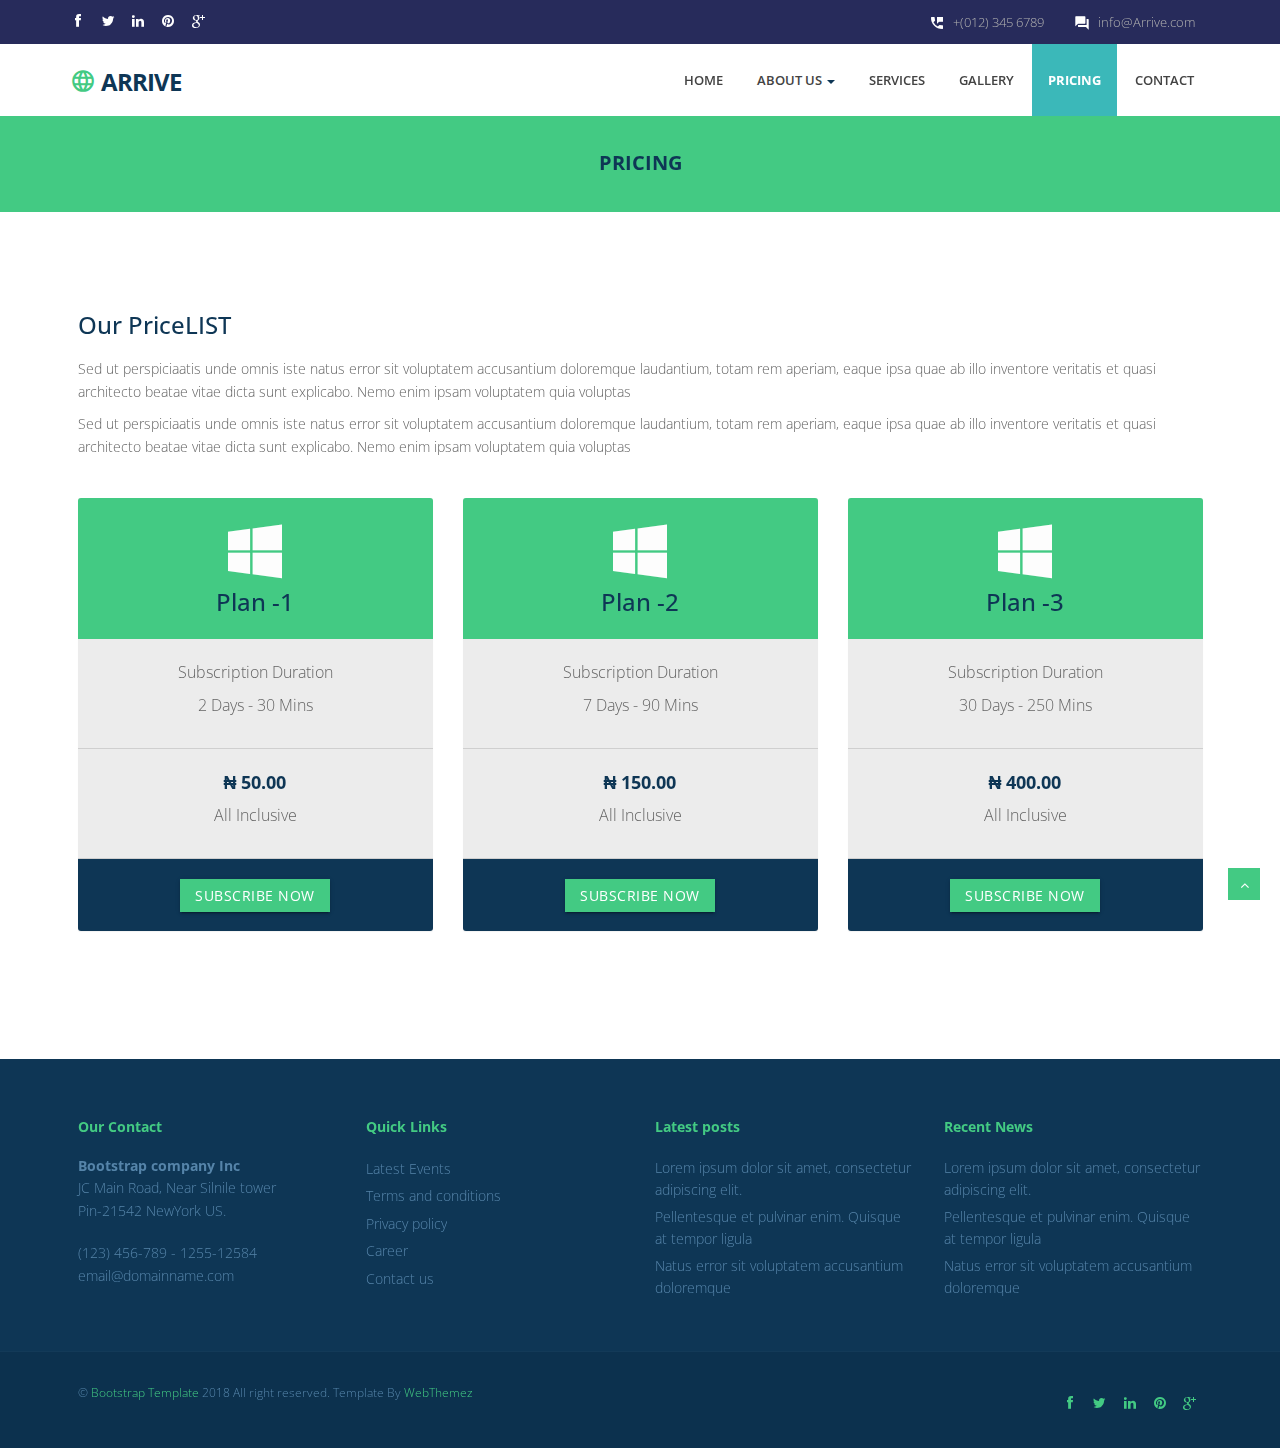
<file: pricing.html>
<!DOCTYPE html>
<html lang="en">

<head>
  <meta charset="utf-8">
  <title>Arrive Multi purpose HTML5 Website Template</title>
  <meta name="viewport" content="width=device-width, initial-scale=1.0" />
  <meta name="description" content="" />
  <meta name="author" content="http://webthemez.com" />
  <!-- css -->
  <link href="https://fonts.googleapis.com/icon?family=Material+Icons" rel="stylesheet">
  <link rel="stylesheet" href="materialize/css/materialize.min.css" media="screen,projection" />
  <link href="css/bootstrap.min.css" rel="stylesheet" />
  <link href="css/fancybox/jquery.fancybox.css" rel="stylesheet">
  <link href="css/flexslider.css" rel="stylesheet" />
  <link href="css/style.css" rel="stylesheet" />

  <!-- HTML5 shim, for IE6-8 support of HTML5 elements -->
  <!--[if lt IE 9]>
      <script src="https://html5shim.googlecode.com/svn/trunk/html5.js"></script>
    <![endif]-->

</head>

<body>
  <div id="wrapper">
    <header class="topbar">
      <div class="container">
        <div class="row">
          <!-- social icon-->
          <div class="col-sm-3">
            <ul class="social-network">
              <li><a class="waves-effect waves-dark" href="#"><i class="fa fa-facebook"></i></a></li>
              <li><a class="waves-effect waves-dark" href="#"><i class="fa fa-twitter"></i></a></li>
              <li><a class="waves-effect waves-dark" href="#"><i class="fa fa-linkedin"></i></a></li>
              <li><a class="waves-effect waves-dark" href="#"><i class="fa fa-pinterest"></i></a></li>
              <li><a class="waves-effect waves-dark" href="#"><i class="fa fa-google-plus"></i></a></li>
            </ul>
          </div>
          <div class="col-sm-9">
            <div class="row">
              <ul class="info">
                <li><i class="icon-info-blocks material-icons">question_answer</i><span>info@Arrive.com</span></li>
                <li><i class="icon-info-blocks material-icons">perm_phone_msg</i><span>+(012) 345 6789</span></li>
              </ul>
              <div class="clr"></div>
            </div>
          </div>
          <!-- info -->

        </div>
      </div>
    </header>

    <!-- start header -->
    <header>
      <div class="navbar navbar-default navbar-static-top">
        <div class="container">
          <div class="navbar-header">
            <button type="button" class="navbar-toggle" data-toggle="collapse" data-target=".navbar-collapse">
              <span class="icon-bar"></span>
              <span class="icon-bar"></span>
              <span class="icon-bar"></span>
            </button>
            <a class="navbar-brand" href="index.html"><i class="icon-info-blocks material-icons">language</i>Arrive</a>
          </div>
          <div class="navbar-collapse collapse ">
            <ul class="nav navbar-nav">
              <li><a class="waves-effect waves-dark" href="index.html">Home</a></li>
              <li class="dropdown">
                <a href="#" data-toggle="dropdown" class="dropdown-toggle">About Us <b class="caret"></b></a>
                <ul class="dropdown-menu">
                  <li><a class="waves-effect waves-dark" href="about.html">Company</a></li>
                  <li><a class="waves-effect waves-dark" href="#">Our Team</a></li>
                  <li><a class="waves-effect waves-dark" href="#">News</a></li>
                  <li><a class="waves-effect waves-dark" href="#">Investors</a></li>
                </ul>
              </li>
              <li><a class="waves-effect waves-dark" href="services.html">Services</a></li>
              <li><a class="waves-effect waves-dark" href="portfolio.html">Gallery</a></li>
              <li class="active"><a href="pricing.html" class="waves-effect waves-dark">Pricing</a></li>
              <li><a class="waves-effect waves-dark" href="contact.html">Contact</a></li>
            </ul>
          </div>
        </div>
      </div>
    </header><!-- end header -->
    <section id="inner-headline">
      <div class="container">

        <div class="row">
          <div class="col-lg-12">
            <h2 class="pageTitle">Pricing</h2>
          </div>
        </div>
      </div>
    </section>
    <section id="content">
      <section id="pricing">
        <div class="container">
          <div class="row">
            <div class="col-md-12">
              <div class="about-logo">
                <h3>Our Price<span class="color">List</span></h3>
                <p>Sed ut perspiciaatis unde omnis iste natus error sit voluptatem accusantium doloremque laudantium,
                  totam rem aperiam, eaque ipsa quae ab illo inventore veritatis et quasi architecto beatae vitae dicta
                  sunt explicabo. Nemo enim ipsam voluptatem quia voluptas</p>
                <p>Sed ut perspiciaatis unde omnis iste natus error sit voluptatem accusantium doloremque laudantium,
                  totam rem aperiam, eaque ipsa quae ab illo inventore veritatis et quasi architecto beatae vitae dicta
                  sunt explicabo. Nemo enim ipsam voluptatem quia voluptas</p>
              </div>
            </div>
          </div>

        </div>
        <!--container-fluid close-->


        <section>
          <div class="container">
            <div class="row">
              <!-- item -->
              <div class="col-md-4 col-sm-4 col-xs-12 text-center">
                <div class="panel panel-pricing">
                  <div class="panel-heading">
                    <i class="fa fa-windows"></i>
                    <h3>Plan -1</h3>
                  </div>
                  <!--panel-heading close-->
                  <div class="panel-body text-center">
                    <p class="p-title">Subscription Duration</p>
                    <!--p-title close-->
                    <p class="p-time">2 days - 30 Mins</p>
                    <!--p-time close-->
                  </div>
                  <!--panel-body text-center close-->
                  <div class="panel-body text-center">
                    <p class="p-price">₦ 50.00 </p>
                    <!--p-price close-->
                    <p class="p-tax">All inclusive</p>
                    <!--p-tax close-->
                  </div>
                  <!--panel-body text-center close-->
                  <div class="panel-footer">
                    <a class="btn sub-btn" href="#">Subscribe Now</a>
                  </div>
                </div>
                <!--panel panel-pricing close-->
              </div>
              <!--col-md-4 col-sm-4 col-xs-12 text-center close-->


              <div class="col-md-4 col-sm-4 col-xs-12 text-center">
                <div class="panel panel-pricing">
                  <div class="panel-heading">
                    <i class="fa fa-windows"></i>
                    <h3>Plan -2</h3>
                  </div>
                  <!--panel-heading close-->
                  <div class="panel-body text-center">
                    <p class="p-title">Subscription Duration</p>
                    <!--p-title close-->
                    <p class="p-time">7 days - 90 Mins</p>
                    <!--p-time close-->
                  </div>
                  <!--panel-body text-center close-->
                  <div class="panel-body text-center">
                    <p class="p-price">₦ 150.00 </p>
                    <!--p-price close-->
                    <p class="p-tax">All inclusive</p>
                    <!--p-tax close-->
                  </div>
                  <!--panel-body text-center close-->
                  <div class="panel-footer">
                    <a class="btn sub-btn" href="#">Subscribe Now</a>
                  </div>
                </div>
                <!--panel panel-pricing close-->
              </div>
              <!--col-md-4 col-sm-4 col-xs-12 text-center close-->



              <div class="col-md-4 col-sm-4 col-xs-12 text-center">
                <div class="panel panel-pricing">
                  <div class="panel-heading">
                    <i class="fa fa-windows"></i>
                    <h3>Plan -3</h3>
                  </div>
                  <!--panel-heading close-->
                  <div class="panel-body text-center">
                    <p class="p-title">Subscription Duration</p>
                    <!--p-title close-->
                    <p class="p-time">30 days - 250 Mins</p>
                    <!--p-time close-->
                  </div>
                  <!--panel-body text-center close-->
                  <div class="panel-body text-center">
                    <p class="p-price">₦ 400.00 </p>
                    <!--p-price close-->
                    <p class="p-tax">All inclusive</p>
                    <!--p-tax close-->
                  </div>
                  <!--panel-body text-center close-->
                  <div class="panel-footer">
                    <a class="btn sub-btn" href="#">Subscribe Now</a>
                  </div>
                </div>
                <!--panel panel-pricing close-->
              </div>
              <!--col-md-4 col-sm-4 col-xs-12 text-center close-->

            </div>
            <!--row close-->
          </div>
          <!--container close-->
  </div>
  </section>

  </section>
  <footer>
    <div class="container">
      <div class="row">
        <div class="col-sm-3">
          <div class="widget">
            <h5 class="widgetheading">Our Contact</h5>
            <address>
              <strong>Bootstrap company Inc</strong><br>
              JC Main Road, Near Silnile tower<br>
              Pin-21542 NewYork US.</address>
            <p>
              <i class="icon-phone"></i> (123) 456-789 - 1255-12584 <br>
              <i class="icon-envelope-alt"></i> email@domainname.com
            </p>
          </div>
        </div>
        <div class="col-sm-3">
          <div class="widget">
            <h5 class="widgetheading">Quick Links</h5>
            <ul class="link-list">
              <li><a class="waves-effect waves-dark" href="#">Latest Events</a></li>
              <li><a class="waves-effect waves-dark" href="#">Terms and conditions</a></li>
              <li><a class="waves-effect waves-dark" href="#">Privacy policy</a></li>
              <li><a class="waves-effect waves-dark" href="#">Career</a></li>
              <li><a class="waves-effect waves-dark" href="#">Contact us</a></li>
            </ul>
          </div>
        </div>
        <div class="col-sm-3">
          <div class="widget">
            <h5 class="widgetheading">Latest posts</h5>
            <ul class="link-list">
              <li><a class="waves-effect waves-dark" href="#">Lorem ipsum dolor sit amet, consectetur adipiscing
                  elit.</a></li>
              <li><a class="waves-effect waves-dark" href="#">Pellentesque et pulvinar enim. Quisque at tempor
                  ligula</a></li>
              <li><a class="waves-effect waves-dark" href="#">Natus error sit voluptatem accusantium doloremque</a></li>
            </ul>
          </div>
        </div>
        <div class="col-sm-3">
          <div class="widget">
            <h5 class="widgetheading">Recent News</h5>
            <ul class="link-list">
              <li><a class="waves-effect waves-dark" href="#">Lorem ipsum dolor sit amet, consectetur adipiscing
                  elit.</a></li>
              <li><a class="waves-effect waves-dark" href="#">Pellentesque et pulvinar enim. Quisque at tempor
                  ligula</a></li>
              <li><a class="waves-effect waves-dark" href="#">Natus error sit voluptatem accusantium doloremque</a></li>
            </ul>
          </div>
        </div>
      </div>
    </div>
    <div id="sub-footer">
      <div class="container">
        <div class="row">
          <div class="col-lg-6">
            <div class="copyright">
              <p>
                <span>&copy; <a href="https://webthemez.com/free-bootstrap-templates/" target="_blank">Bootstrap
                    Template</a> 2018 All right reserved. Template By </span><a href="https://webthemez.com/tag/free"
                  target="_blank">WebThemez</a>
              </p>
            </div>
          </div>
          <div class="col-lg-6">
            <ul class="social-network">
              <li><a class="waves-effect waves-dark" href="#" data-placement="top" title="Facebook"><i
                    class="fa fa-facebook"></i></a></li>
              <li><a class="waves-effect waves-dark" href="#" data-placement="top" title="Twitter"><i
                    class="fa fa-twitter"></i></a></li>
              <li><a class="waves-effect waves-dark" href="#" data-placement="top" title="Linkedin"><i
                    class="fa fa-linkedin"></i></a></li>
              <li><a class="waves-effect waves-dark" href="#" data-placement="top" title="Pinterest"><i
                    class="fa fa-pinterest"></i></a></li>
              <li><a class="waves-effect waves-dark" href="#" data-placement="top" title="Google plus"><i
                    class="fa fa-google-plus"></i></a></li>
            </ul>
          </div>
        </div>
      </div>
    </div>
  </footer>
  </div>
  <a href="#" class="scrollup waves-effect waves-dark"><i class="fa fa-angle-up active"></i></a>
  <!-- javascript
    ================================================== -->
  <!-- Placed at the end of the document so the pages load faster -->
  <script src="js/jquery.js"></script>
  <script src="js/jquery.easing.1.3.js"></script>
  <script src="materialize/js/materialize.min.js"></script>
  <script src="js/bootstrap.min.js"></script>
  <script src="js/jquery.fancybox.pack.js"></script>
  <script src="js/jquery.fancybox-media.js"></script>
  <script src="js/jquery.flexslider.js"></script>
  <script src="js/animate.js"></script>
  <!-- Vendor Scripts -->
  <script src="js/modernizr.custom.js"></script>
  <script src="js/jquery.isotope.min.js"></script>
  <script src="js/jquery.magnific-popup.min.js"></script>
  <script src="js/animate.js"></script>
  <script src="js/custom.js"></script>
</body>

</html>
</file>
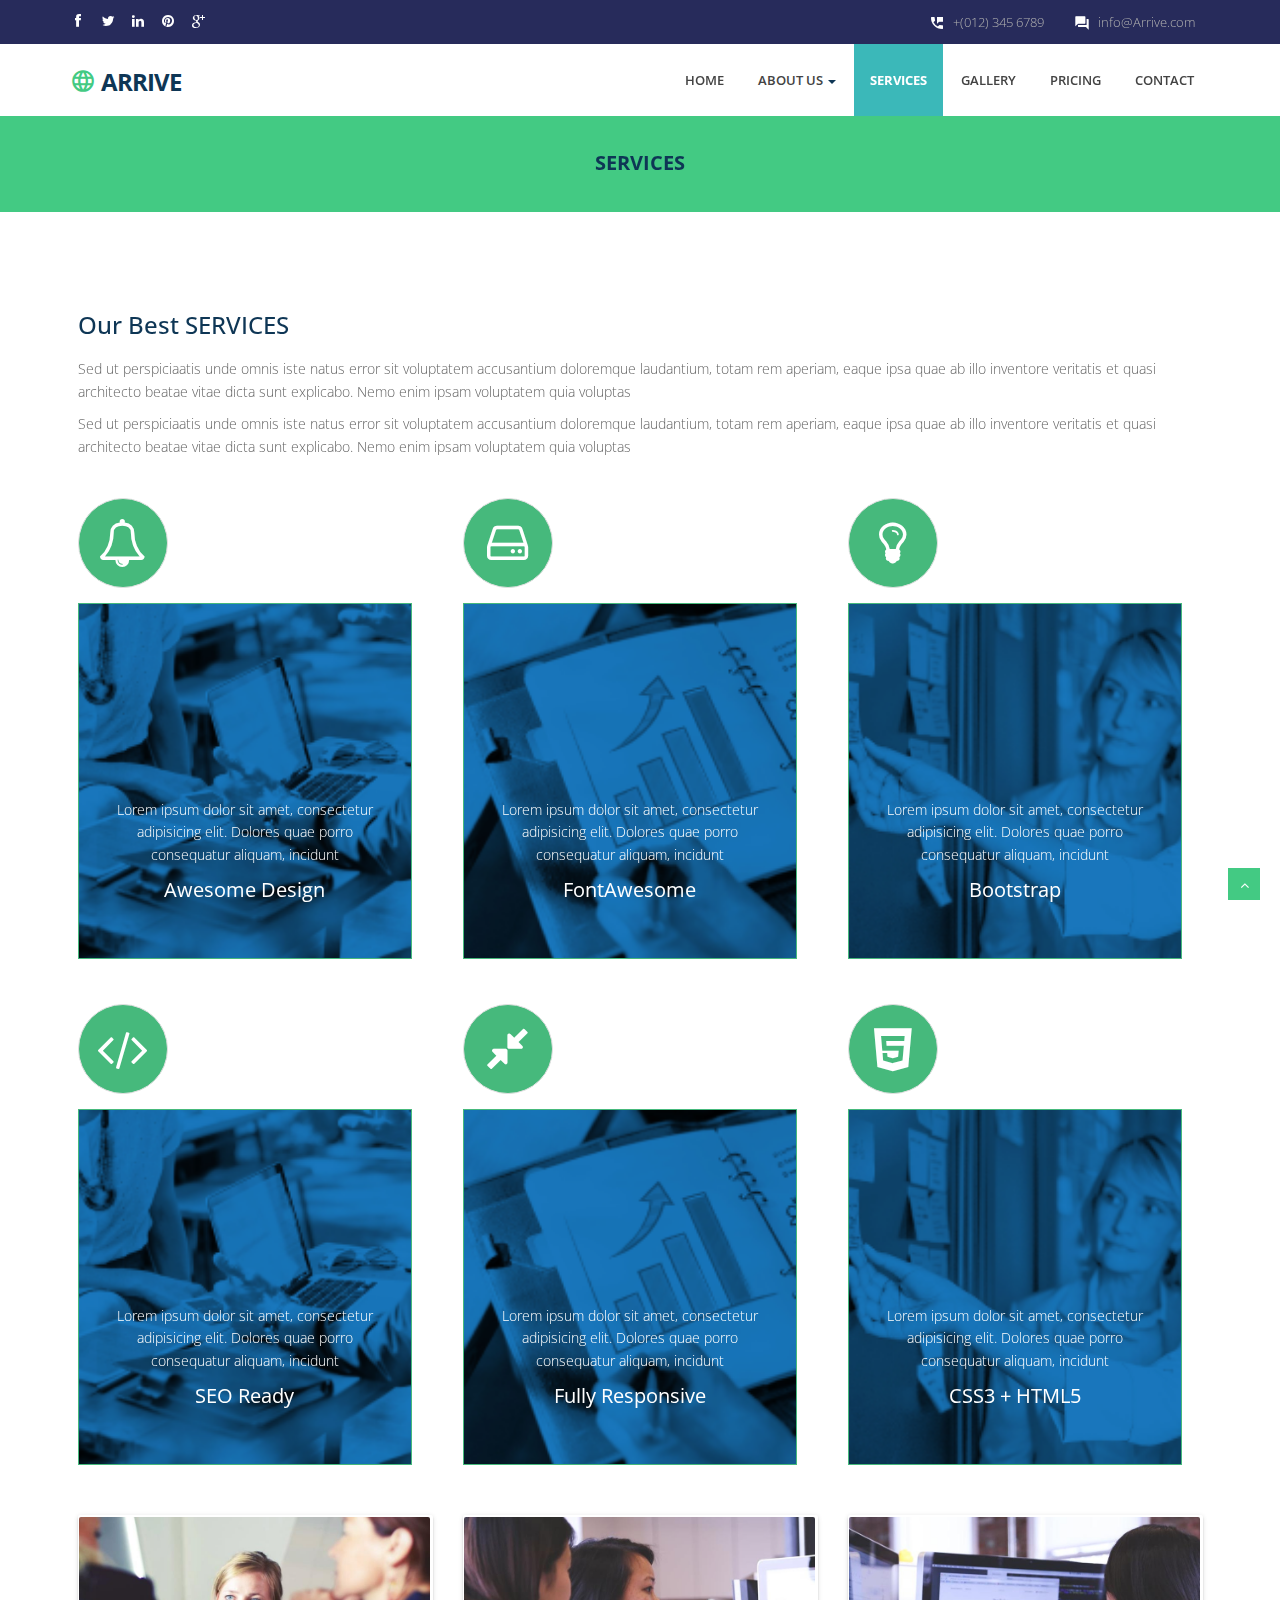
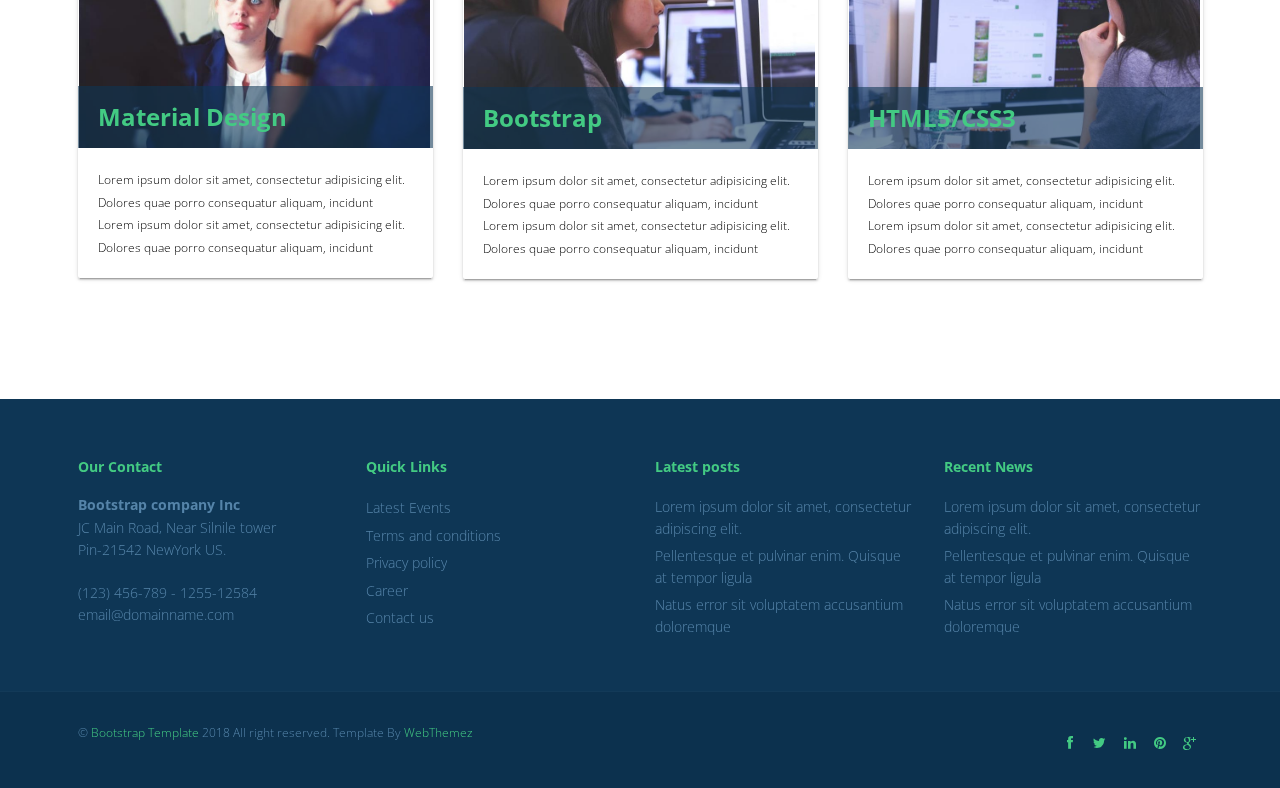
<file: services.html>
<!DOCTYPE html>
<html lang="en">

<head>
  <meta charset="utf-8">
  <title>Arrive Multi purpose Bootstrap Website Template</title>
  <meta name="viewport" content="width=device-width, initial-scale=1.0" />
  <meta name="description" content="" />
  <meta name="author" content="http://webthemez.com" />
  <!-- css -->
  <link href="https://fonts.googleapis.com/icon?family=Material+Icons" rel="stylesheet">
  <link rel="stylesheet" href="materialize/css/materialize.min.css" media="screen,projection" />
  <link href="css/bootstrap.min.css" rel="stylesheet" />
  <link href="css/fancybox/jquery.fancybox.css" rel="stylesheet">
  <link href="css/flexslider.css" rel="stylesheet" />
  <link href="css/style.css" rel="stylesheet" />

  <!-- HTML5 shim, for IE6-8 support of HTML5 elements -->
  <!--[if lt IE 9]>
      <script src="https://html5shim.googlecode.com/svn/trunk/html5.js"></script>
    <![endif]-->

</head>

<body>
  <div id="wrapper">
    <header class="topbar">
      <div class="container">
        <div class="row">
          <!-- social icon-->
          <div class="col-sm-3">
            <ul class="social-network">
              <li><a class="waves-effect waves-dark" href="#"><i class="fa fa-facebook"></i></a></li>
              <li><a class="waves-effect waves-dark" href="#"><i class="fa fa-twitter"></i></a></li>
              <li><a class="waves-effect waves-dark" href="#"><i class="fa fa-linkedin"></i></a></li>
              <li><a class="waves-effect waves-dark" href="#"><i class="fa fa-pinterest"></i></a></li>
              <li><a class="waves-effect waves-dark" href="#"><i class="fa fa-google-plus"></i></a></li>
            </ul>
          </div>
          <div class="col-sm-9">
            <div class="row">
              <ul class="info">
                <li><i class="icon-info-blocks material-icons">question_answer</i><span>info@Arrive.com</span></li>
                <li><i class="icon-info-blocks material-icons">perm_phone_msg</i><span>+(012) 345 6789</span></li>
              </ul>
              <div class="clr"></div>
            </div>
          </div>
          <!-- info -->

        </div>
      </div>
    </header>

    <!-- start header -->
    <header>
      <div class="navbar navbar-default navbar-static-top">
        <div class="container">
          <div class="navbar-header">
            <button type="button" class="navbar-toggle" data-toggle="collapse" data-target=".navbar-collapse">
              <span class="icon-bar"></span>
              <span class="icon-bar"></span>
              <span class="icon-bar"></span>
            </button>
            <a class="navbar-brand" href="index.html"><i class="icon-info-blocks material-icons">language</i>Arrive</a>
          </div>
          <div class="navbar-collapse collapse ">
            <ul class="nav navbar-nav">
              <li><a class="waves-effect waves-dark" href="index.html">Home</a></li>
              <li class="dropdown">
                <a href="#" data-toggle="dropdown" class="dropdown-toggle">About Us <b class="caret"></b></a>
                <ul class="dropdown-menu">
                  <li><a class="waves-effect waves-dark" href="about.html">Company</a></li>
                  <li><a class="waves-effect waves-dark" href="#">Our Team</a></li>
                  <li><a class="waves-effect waves-dark" href="#">News</a></li>
                  <li><a class="waves-effect waves-dark" href="#">Investors</a></li>
                </ul>
              </li>
              <li class="active"><a href="services.html" class="waves-effect waves-dark">Services</a></li>
              <li><a class="waves-effect waves-dark" href="portfolio.html">Gallery</a></li>
              <li><a class="waves-effect waves-dark" href="pricing.html">Pricing</a></li>
              <li><a class="waves-effect waves-dark" href="contact.html">Contact</a></li>
            </ul>
          </div>
        </div>
      </div>
    </header><!-- end header -->
    <section id="inner-headline">
      <div class="container">
        <div class="row">
          <div class="col-lg-12">
            <h2 class="pageTitle">Services</h2>
          </div>
        </div>
      </div>
    </section>
    <section id="content">
      <div class="container content">
        <!-- Service Blcoks -->

        <div class="row">
          <div class="col-md-12">
            <div class="about-logo">
              <h3>Our Best <span class="color">Services</span></h3>
              <p>Sed ut perspiciaatis unde omnis iste natus error sit voluptatem accusantium doloremque laudantium,
                totam rem aperiam, eaque ipsa quae ab illo inventore veritatis et quasi architecto beatae vitae dicta
                sunt explicabo. Nemo enim ipsam voluptatem quia voluptas</p>
              <p>Sed ut perspiciaatis unde omnis iste natus error sit voluptatem accusantium doloremque laudantium,
                totam rem aperiam, eaque ipsa quae ab illo inventore veritatis et quasi architecto beatae vitae dicta
                sunt explicabo. Nemo enim ipsam voluptatem quia voluptas</p>
            </div>
          </div>
        </div>

        <!-- Info Blcoks -->
        <div class="row">
          <div class="col-sm-4 info-blocks">
            <i class="icon-info-blocks fa fa-bell-o"></i>
            <div class="info-blocks-in">
              <h3>Awesome Design</h3>
              <p>Lorem ipsum dolor sit amet, consectetur adipisicing elit. Dolores quae porro consequatur aliquam,
                incidunt</p>
            </div>
          </div>
          <div class="col-sm-4 info-blocks">
            <i class="icon-info-blocks fa fa-hdd-o"></i>
            <div class="info-blocks-in">
              <h3>FontAwesome</h3>
              <p>Lorem ipsum dolor sit amet, consectetur adipisicing elit. Dolores quae porro consequatur aliquam,
                incidunt</p>
            </div>
          </div>
          <div class="col-sm-4 info-blocks">
            <i class="icon-info-blocks fa fa-lightbulb-o"></i>
            <div class="info-blocks-in">
              <h3>Bootstrap</h3>
              <p>Lorem ipsum dolor sit amet, consectetur adipisicing elit. Dolores quae porro consequatur aliquam,
                incidunt</p>
            </div>
          </div>
        </div>
        <!-- End Info Blcoks -->


        <!-- Info Blcoks -->
        <div class="row">
          <div class="col-sm-4 info-blocks">
            <i class="icon-info-blocks fa fa-code"></i>
            <div class="info-blocks-in">
              <h3>SEO Ready</h3>
              <p>Lorem ipsum dolor sit amet, consectetur adipisicing elit. Dolores quae porro consequatur aliquam,
                incidunt</p>
            </div>
          </div>
          <div class="col-sm-4 info-blocks">
            <i class="icon-info-blocks fa fa-compress"></i>
            <div class="info-blocks-in">
              <h3>Fully Responsive</h3>
              <p>Lorem ipsum dolor sit amet, consectetur adipisicing elit. Dolores quae porro consequatur aliquam,
                incidunt</p>
            </div>
          </div>
          <div class="col-sm-4 info-blocks">
            <i class="icon-info-blocks fa fa-html5"></i>
            <div class="info-blocks-in">
              <h3>CSS3 + HTML5</h3>
              <p>Lorem ipsum dolor sit amet, consectetur adipisicing elit. Dolores quae porro consequatur aliquam,
                incidunt</p>
            </div>
          </div>
        </div>
        <!-- End Info Blcoks -->
        <div class="row service-v1 margin-bottom-40">
          <div class="col-md-4 md-margin-bottom-40">
            <div class="card small">
              <div class="card-image">
                <img class="img-responsive" src="img/service1.jpg" alt="">
                <span class="card-title">Material Design</span>
              </div>
              <div class="card-content">
                <p>
                  Lorem ipsum dolor sit amet, consectetur adipisicing elit. Dolores quae porro consequatur aliquam,
                  incidunt
                </p>
                <p>
                  Lorem ipsum dolor sit amet, consectetur adipisicing elit. Dolores quae porro consequatur aliquam,
                  incidunt
                </p>
              </div>
            </div>
          </div>
          <div class="col-md-4 md-margin-bottom-40">
            <div class="card small">
              <div class="card-image">
                <img class="img-responsive" src="img/service2.jpg" alt="">
                <span class="card-title">Bootstrap</span>
              </div>
              <div class="card-content">
                <p>
                  Lorem ipsum dolor sit amet, consectetur adipisicing elit. Dolores quae porro consequatur aliquam,
                  incidunt
                </p>
                <p>
                  Lorem ipsum dolor sit amet, consectetur adipisicing elit. Dolores quae porro consequatur aliquam,
                  incidunt
                </p>
              </div>
            </div>
          </div>
          <div class="col-md-4 md-margin-bottom-40">
            <div class="card small">
              <div class="card-image">
                <img class="img-responsive" src="img/service3.jpg" alt="">
                <span class="card-title">HTML5/CSS3</span>
              </div>
              <div class="card-content">
                <p>
                  Lorem ipsum dolor sit amet, consectetur adipisicing elit. Dolores quae porro consequatur aliquam,
                  incidunt
                </p>
                <p>
                  Lorem ipsum dolor sit amet, consectetur adipisicing elit. Dolores quae porro consequatur aliquam,
                  incidunt
                </p>
              </div>
            </div>
          </div>
        </div>
        <!-- End Service Blcoks -->




      </div>
    </section>
    <footer>
      <div class="container">
        <div class="row">
          <div class="col-sm-3">
            <div class="widget">
              <h5 class="widgetheading">Our Contact</h5>
              <address>
                <strong>Bootstrap company Inc</strong><br>
                JC Main Road, Near Silnile tower<br>
                Pin-21542 NewYork US.</address>
              <p>
                <i class="icon-phone"></i> (123) 456-789 - 1255-12584 <br>
                <i class="icon-envelope-alt"></i> email@domainname.com
              </p>
            </div>
          </div>
          <div class="col-sm-3">
            <div class="widget">
              <h5 class="widgetheading">Quick Links</h5>
              <ul class="link-list">
                <li><a class="waves-effect waves-dark" href="#">Latest Events</a></li>
                <li><a class="waves-effect waves-dark" href="#">Terms and conditions</a></li>
                <li><a class="waves-effect waves-dark" href="#">Privacy policy</a></li>
                <li><a class="waves-effect waves-dark" href="#">Career</a></li>
                <li><a class="waves-effect waves-dark" href="#">Contact us</a></li>
              </ul>
            </div>
          </div>
          <div class="col-sm-3">
            <div class="widget">
              <h5 class="widgetheading">Latest posts</h5>
              <ul class="link-list">
                <li><a class="waves-effect waves-dark" href="#">Lorem ipsum dolor sit amet, consectetur adipiscing
                    elit.</a></li>
                <li><a class="waves-effect waves-dark" href="#">Pellentesque et pulvinar enim. Quisque at tempor
                    ligula</a></li>
                <li><a class="waves-effect waves-dark" href="#">Natus error sit voluptatem accusantium doloremque</a>
                </li>
              </ul>
            </div>
          </div>
          <div class="col-sm-3">
            <div class="widget">
              <h5 class="widgetheading">Recent News</h5>
              <ul class="link-list">
                <li><a class="waves-effect waves-dark" href="#">Lorem ipsum dolor sit amet, consectetur adipiscing
                    elit.</a></li>
                <li><a class="waves-effect waves-dark" href="#">Pellentesque et pulvinar enim. Quisque at tempor
                    ligula</a></li>
                <li><a class="waves-effect waves-dark" href="#">Natus error sit voluptatem accusantium doloremque</a>
                </li>
              </ul>
            </div>
          </div>
        </div>
      </div>
      <div id="sub-footer">
        <div class="container">
          <div class="row">
            <div class="col-lg-6">
              <div class="copyright">
                <p>
                  <span>&copy; <a href="https://webthemez.com/free-bootstrap-templates/" target="_blank">Bootstrap
                      Template</a> 2018 All right reserved. Template By </span><a href="https://webthemez.com/tag/free"
                    target="_blank">WebThemez</a>
                </p>
              </div>
            </div>
            <div class="col-lg-6">
              <ul class="social-network">
                <li><a class="waves-effect waves-dark" href="#" data-placement="top" title="Facebook"><i
                      class="fa fa-facebook"></i></a></li>
                <li><a class="waves-effect waves-dark" href="#" data-placement="top" title="Twitter"><i
                      class="fa fa-twitter"></i></a></li>
                <li><a class="waves-effect waves-dark" href="#" data-placement="top" title="Linkedin"><i
                      class="fa fa-linkedin"></i></a></li>
                <li><a class="waves-effect waves-dark" href="#" data-placement="top" title="Pinterest"><i
                      class="fa fa-pinterest"></i></a></li>
                <li><a class="waves-effect waves-dark" href="#" data-placement="top" title="Google plus"><i
                      class="fa fa-google-plus"></i></a></li>
              </ul>
            </div>
          </div>
        </div>
      </div>
    </footer>
  </div>
  <a href="#" class="scrollup waves-effect waves-dark"><i class="fa fa-angle-up active"></i></a>
  <!-- javascript
    ================================================== -->
  <!-- Placed at the end of the document so the pages load faster -->
  <script src="js/jquery.js"></script>
  <script src="js/jquery.easing.1.3.js"></script>
  <script src="materialize/js/materialize.min.js"></script>
  <script src="js/bootstrap.min.js"></script>
  <script src="js/jquery.fancybox.pack.js"></script>
  <script src="js/jquery.fancybox-media.js"></script>
  <script src="js/jquery.flexslider.js"></script>
  <script src="js/animate.js"></script>
  <!-- Vendor Scripts -->
  <script src="js/modernizr.custom.js"></script>
  <script src="js/jquery.isotope.min.js"></script>
  <script src="js/jquery.magnific-popup.min.js"></script>
  <script src="js/animate.js"></script>
  <script src="js/custom.js"></script>
</body>

</html>
</file>
<file: css/style.css>
/*
Author URI: http://webthemez.com/
Note: Licence under Creative Commons Attribution 3.0  
-------------------------------------------------------*/

@import url('https://fonts.googleapis.com/css?family=Noto+Serif:400,400italic,700|Open+Sans:400,600,700'); 
@import url('font-awesome.css');  
@import url('animate.css');

body {
	font-family:'Open Sans', Arial, sans-serif;
	font-weight:300;
	line-height:1.6em;
	color:#656565;
	font-size: 1.4em;
	background: #f5f5f5;
}
a {
    color: #43ca83;
    text-decoration: none;
}
a:active {
	outline:0;
}

.clear {
	clear:both;
}

h1,h2{
	font-weight: 600;
	line-height:1.1em;
	color: #252525;
	margin-bottom: 20px;
	text-transform: uppercase;
}
h3, h4, h5, h6 {
	line-height:1.1em;
	color: #0e3655;
	margin-bottom: 20px;
}
input, button, select, textarea { 
    border-radius: 0px !important;
}
.timetable{background: #2ab975;padding: 5px 23px;}
.timetable hr{
	color:#fff;
	padding-top: 29px;
	margin-bottom: 20px !important;
}
.timetable dl{
	color:#fff; 
}
.timetable dt{
	color:#fff;
}
.timetable dd{
	color:#fff;
}
#wrapper{
	width:100%;
	margin:0;
	padding:0;
}
ul.withArrow{
	
}
ul.withArrow li{
	
}
ul.withArrow li span{
	
margin-right: 10px;
	
font-weight: 700;
	
color: #43ca83;
	
border: 1px solid;
	
padding: 4px 8px;
	
font-size: 11px;
	
border-radius: 50%;
	
height: 20px;
	
width: 20px;
}
.line{
	width: 20%;
	height: 2px;
	background: #43ca83;
	margin: 0 auto;
	margin-bottom: 20px;
}
.widget {
    color: #5584a9;
}
.row,.row-fluid {
	margin-bottom:30px;
}

.row .row,.row-fluid .row-fluid{
	margin-bottom:30px;
}

.row.nomargin,.row-fluid.nomargin {
	margin-bottom:0;
}
.about-image img {
    width: 100%;
}
img.img-polaroid {
	margin:0 0 20px 0;
}
.img-box {
	max-width:100%;
}
.navbar-default .navbar-toggle {
    border-color: #ddd;
    margin-top: 16px;
}
/*  Header
==================================== */
.topbar{
	background-color: #272B5B;
	padding: 0;
	/* color:#fff; */
}
.topbar .container .row {
    margin: 0;
	padding:0;
}
.topbar .container .row .col-md-12 { 
	padding:0;
}
.topbar p{
	margin:0;
	display:inline-block;
	font-size: 13px;
	color: #f1f6ff;
}
.topbar p > i{
	margin-right:5px;
}
.topbar p:last-child{
	text-align:right;
} 
header .navbar {
    margin-bottom: 0;
}
.topbar li.topbar {
    display: inline;
    padding-right: 18px;
    line-height: 52px;
    transition: all .3s linear;
}

.topbar li.topbar:hover {
    color: #1bbde8;
}

.topbar ul.info i {
    color: #43ca83;
    font-size: 16px;
    font-style: normal;
    margin-right: 8px;
    display: inline-block;
    position: relative;
    top: 4px;
}

.topbar ul.info span {
    /* line-height: 42px; */
    /* display: inline-block; */
}

.topbar ul.info li {
    float: right;
    padding-left: 30px;
    color: #b0b0b0;
    font-size: 13px;
    line-height: 44px;
}

.topbar ul.info i span {
    color: #aaa;
    font-size: 13px;
    font-family: "Rpboto", sans-serif;
    font-weight: 400;
    line-height: 50px;
    padding-left: 18px;
}
.navbar-default {
    border: none;
}

.navbar-brand {
    color: #222;
    text-transform: uppercase;
    font-size: 24px;
    font-weight: 700;
    line-height: 1em;
    letter-spacing: -1px;
    margin-top: 21px;
    padding: 0 0 0 15px;
}
.navbar-default .navbar-brand{color: #0e3655 !important;font-size: 24px;text-transform: uppercase;}

header .navbar-collapse  ul.navbar-nav {
    float: right;
    margin-right: 0;
}
header .navbar {min-height: 70px;padding: 18px 0;background: #ffffff;}
.home-page header .navbar-default{
    background: #fff;
    /* position: absolute; */
    width: 100%;
}

header .nav li a:hover,
header .nav li a:focus,
header .nav li.active a,
header .nav li.active a:hover,
header .nav li a.dropdown-toggle:hover,
header .nav li a.dropdown-toggle:focus,
header .nav li.active ul.dropdown-menu li a:hover,
header .nav li.active ul.dropdown-menu li.active a{
    -webkit-transition: all .3s ease;
    -moz-transition: all .3s ease;
    -ms-transition: all .3s ease;
    -o-transition: all .3s ease;
    transition: all .3s ease;
}


header .navbar-default .navbar-nav > .open > a,
header .navbar-default .navbar-nav > .open > a:hover,
header .navbar-default .navbar-nav > .open > a:focus {
    -webkit-transition: all .3s ease;
    -moz-transition: all .3s ease;
    -ms-transition: all .3s ease;
    -o-transition: all .3s ease;
    transition: all .3s ease;
}


header .navbar {
    min-height: 62px;
    padding: 0;
}

header .navbar-nav > li  {
    padding-bottom: 12px;
    padding-top: 12px;
    padding: 0 !important;
}

header  .navbar-nav > li > a {
    /* padding-bottom: 6px; */
    /* padding-top: 5px; */
    margin-left: 2px;
    line-height: 40px;
    font-weight: 700;
    -webkit-transition: all .3s ease;
    -moz-transition: all .3s ease;
    -ms-transition: all .3s ease;
    -o-transition: all .3s ease;
    transition: all .3s ease;
}

.services{
	
}
.dishes h2{color: #ffffff;}
.dishes{
	
background: #0e3655;
	
padding: 80px 0;
	
color: #fff;
}
.dropdown-menu li a:hover {
    color: #fff !important;
    background: #0e3655 !important;
}

header .nav .caret {
    border-bottom-color: #0e3655;
    border-top-color: #0e3655;
}
.navbar-default .navbar-nav > .active > a,
.navbar-default .navbar-nav > .active > a:hover,
.navbar-default .navbar-nav > .active > a:focus {
  background-color: #fff;
}
.navbar-default .navbar-nav > .open > a,
.navbar-default .navbar-nav > .open > a:hover,
.navbar-default .navbar-nav > .open > a:focus {
  background-color:  #fff;
}	
	

.dropdown-menu  {
    box-shadow: none;
    border-radius: 0;
	border: none;
}

.dropdown-menu li:last-child  {
	padding-bottom: 0 !important;
	margin-bottom: 0;
}

header .nav li .dropdown-menu  {
   padding: 0;
}

header .nav li .dropdown-menu li a {
   line-height: 28px;
   padding: 3px 12px;
}

/* --- menu --- */
.flex-caption p {
    line-height: 22px;
    font-weight: 300;
    color: #ffffff;
    text-transform: capitalize;
}
header .navigation {
	float:right;
}

header ul.nav li {
	border:none;
	margin:0;
}

header ul.nav li a {
	font-size: 13px;
	border:none;
	font-weight: 600;
	text-transform:uppercase;
}

header ul.nav li ul li a {	
	font-size:12px;
	border:none;
	font-weight:300;
	text-transform:uppercase;
}


.navbar .nav > li > a {
  color: #0e3655;
  text-shadow: none;
  border: 1px solid rgba(255, 255, 255, 0) !important;
}

.navbar .nav a:hover {
	background:none;
	color: #2e8eda;
}

.navbar .nav > .active > a,.navbar .nav > .active > a:hover {
	background:none;
	font-weight:700;
}

.navbar .nav > .active > a:active,.navbar .nav > .active > a:focus {
	background:none;
	outline:0;
	font-weight:700;
}

.navbar .nav li .dropdown-menu {
	z-index:2000;
}

header ul.nav li ul {
	margin-top:1px;
}
header ul.nav li ul li ul {
	margin:1px 0 0 1px;
}
.dropdown-menu .dropdown i {
	position:absolute;
	right:0;
	margin-top:3px;
	padding-left:20px;
}

.navbar .nav > li > .dropdown-menu:before {
  display: inline-block;
  border-right: none;
  border-bottom: none;
  border-left: none;
  border-bottom-color: none;
  content:none;
}
.navbar-default .navbar-nav>.active>a, .navbar-default .navbar-nav>.active>a:hover, .navbar-default .navbar-nav>.active>a:focus {color: #ffffff;background: #43ca83;border-radius: 0;}
.navbar-default .navbar-nav>li>a:hover, .navbar-default .navbar-nav>li>a:focus {
  color: #0e3655;
  background-color: transparent;
}

ul.nav li.dropdown a {
	z-index:1000;
	display:block;
}

 select.selectmenu {
	display:none;
}
.pageTitle{color: #fff;margin: 30px 0 3px;display: inline-block;font-size: 20px;}
 
#banner{
	width: 100%;
	background:#000;
	position:relative;
	margin:0;
	padding:0;
}

/*  Sliders
==================================== */
/* --- flexslider --- */
#main-slider:before {content: '';width: 100%;height: 100%;/* background: rgb(123, 179, 244); */z-index: 1;position: absolute;}
.flex-direction-nav a{
display:none;
}
.flexslider {
	padding:0;  
	background: #fff; 
	position: relative; 
	zoom: 1;
}
.flex-direction-nav .flex-prev{
left:0px; 
}
.flex-direction-nav .flex-next{ 
right:0px;
}
.flex-caption {zoom: 1;bottom: 198px;background-color: transparent;color: #fff;margin: 0;padding: 2px 25px 0px 30px;/* position: absolute; */left: 0;text-align: center;margin: 0 auto;right: 0px;display: inline-block;bottom: 10%;width: 77%;right: 0 !important;border-radius: 15px 15px 0 0;text-align: left;}
.flex-caption h3 {color: #ffffff;letter-spacing: 0px;margin-bottom: 8px;text-transform: uppercase;font-size: 80px;font-weight: 700;}
.flex-caption p {margin: 12px 0 18px 4px;font-size: 24px;font-weight: 400;}
.skill-home{
margin-bottom:50px;
}
.c1{
border: #ed5441 1px solid;
background:#ed5441;
}
.c2{
border: #24c4db 1px solid;
background:#24c4db;
}
.c3{
border: #1891EC 1px solid;
background:#1891EC;
}
.c4{
border: #609cec 1px solid;
background:#609cec;
}
.skill-home .icons {padding: 38px;width: 94px;height: 94px;color: #fff;font-size: 42px;font-size: 38px;text-align: center;-ms-border-radius: 50%;-moz-border-radius: 50%;-webkit-border-radius: 50%;border-radius: 0;display: inline-table;border: 4px solid #efefef;color: #ff5722;background: transparent;border-radius: 50%;background: #ffffff;}
.skill-home h2 {
padding-top: 20px;
font-size: 36px;
font-weight: 700;
} 
.testimonial-solid {
padding: 50px 0 60px 0;
margin: 0 0 0 0;
background: #FFFFFF;
text-align: center;
}
.testi-icon-area {
text-align: center;
position: absolute;
top: -84px;
margin: 0 auto; 
width: 100%;
}
.testi-icon-area .quote {
padding: 15px 0 0 0;
margin: 0 0 0 0;
background: #ffffff;
text-align: center;
color: #1891EC;
display: inline-table;
width: 70px;
height: 70px;
-ms-border-radius: 50%;
-moz-border-radius: 50%;
-webkit-border-radius: 50%;
border-radius: 50%;
font-size: 42px; 
border: 1px solid #1891EC;
display: none;
}

.testi-icon-area .carousel-inner { 
margin: 20px 0;
}
.carousel-indicators {
bottom: -30px;
}
.text-center img {
margin: auto;
}
.aboutUs{
padding:40px 0;
background: #F2F2F2;
}
img.img-center {
margin: 0 auto;
display: block;
max-width: 100%;
}
.home-about{
	padding: 60px 0 0px;
}
.home-about hr{
	padding:0;
	margin:0;
}
.home-about .info-box{
	
}
/* Testimonial
----------------------------------*/
.testimonial-area {
padding: 0 0 0 0;
margin:0;
background: url(../img/low-poly01.jpg) fixed center center;
background-size: cover;
-webkit-background-size: cover;
-moz-background-size: cover;
-ms-background-size: cover;
}
.testimonial-solid p {
color: #000000;
font-size: 16px;
line-height: 30px;
font-style: italic;
} 
section.hero-text {
	background: #F4783B;
	padding:50px 0 50px 0;
	color: #fff;
}
section.hero-text h1{ 
	color: #fff;
}

/* Clients
------------------------------------ */
#clients {
  padding: 60px 0;
  }
  #clients .client .img {
    height: 76px;
    width: 138px;
    cursor: pointer;
    -webkit-transition: box-shadow .1s linear;
    -moz-transition: box-shadow .1s linear;
    transition: box-shadow .1s linear; }
    #clients .client .img:hover {
      cursor: pointer;
      /*box-shadow: 0px 0px 2px 0px rgb(155, 155, 155);*/
      border-radius: 8px; }
  #clients .client .client1 {
    background: url("../img/client1.png") 0 -75px; }
    #clients .client .client1:hover {
      background-position: 1px 0px; }
  #clients .client .client2 {
    background: url("../img/client2.png") 0 -75px; }
    #clients .client .client2:hover {
      background-position: -1px 0px; }
  #clients .client .client3 {
    background: url("../img/client3.png") 0 -76px; }
    #clients .client .client3:hover {
      background-position: 0px 0px; }

.whyWe{
	padding: 80px 0;
}
/* Content
==================================== */

#content {
	position:relative;
	background: #ffffff;
	padding: 80px 0;
}
 
.cta-text {
	text-align: center;
	margin-top:10px;
}


.big-cta .cta {
	margin-top:10px;
}
 
.box {
	width: 100%;
}
.box-gray  {
	background: #f8f8f8;
	padding: 20px 20px 30px;
}
.box-gray  h4,.box-gray  i {
	margin-bottom: 20px;
}
.box-bottom {
	padding: 20px 0;
	text-align: center;
}
.box-bottom a {
	color: #fff;
	font-weight: 700;
}
.box-bottom a:hover {
	color: #eee;
	text-decoration: none;
}


/* Bottom
==================================== */

#bottom {
	background:#fcfcfc;
	padding:50px 0 0;

}
/* twitter */
#twitter-wrapper {
    text-align: center;
    width: 70%;
    margin: 0 auto;
}
#twitter em {
    font-style: normal;
    font-size: 13px;
}

#twitter em.twitterTime a {
	font-weight:600;
}

#twitter ul {
    padding: 0;
	list-style:none;
}
#twitter ul li {
    font-size: 20px;
    line-height: 1.6em;
    font-weight: 300;
    margin-bottom: 20px;
    position: relative;
    word-break: break-word;
}


/* page headline
==================================== */

#inner-headline{background: #43ca83;position: relative;margin: 0;padding: 0;color: white;border-top: 1px solid #43ca83;}


#inner-headline h2.pageTitle{
	color: #0e3655;
	padding: 5px 0;
	display:block;
	text-align: center;
	font-weight: bold;
}

/* --- breadcrumbs --- */
#inner-headline ul.breadcrumb {
	margin:40px 0;
	float:left;
}

#inner-headline ul.breadcrumb li {
	margin-bottom:0;
	padding-bottom:0;
}
#inner-headline ul.breadcrumb li {
	font-size:13px;
	color:#fff;
}

#inner-headline ul.breadcrumb li i{
	color:#dedede;
}

#inner-headline ul.breadcrumb li a {
	color:#fff;
}

ul.breadcrumb li a:hover {
	text-decoration:none;
}

/* Forms
============================= */

/* --- contact form  ---- */
form#contactform input[type="text"] {
  width: 100%;
  border: 1px solid #f5f5f5;
  min-height: 40px;
  padding-left:20px;
  font-size:13px;
  padding-right:20px;
  -webkit-box-sizing: border-box;
     -moz-box-sizing: border-box;
          box-sizing: border-box;

}

form#contactform textarea {
border: 1px solid #f5f5f5;
  width: 100%;
  padding-left:20px;
  padding-top:10px;
  font-size:13px;
  padding-right:20px;
  -webkit-box-sizing: border-box;
     -moz-box-sizing: border-box;
          box-sizing: border-box;

}

form#contactform .validation {
	font-size:11px;
}

#sendmessage {
	border:1px solid #e6e6e6;
	background:#f6f6f6;
	display:none;
	text-align:center;
	padding:15px 12px 15px 65px;
	margin:10px 0;
	font-weight:600;
	margin-bottom:30px;

}

#sendmessage.show,.show  {
	display:block;
}
 
form#commentform input[type="text"] {
  width: 100%;
  min-height: 40px;
  padding-left:20px;
  font-size:13px;
  padding-right:20px;
  -webkit-box-sizing: border-box;
     -moz-box-sizing: border-box;
          box-sizing: border-box;
	-webkit-border-radius: 2px 2px 2px 2px;
		-moz-border-radius: 2px 2px 2px 2px;
			border-radius: 2px 2px 2px 2px;

}

form#commentform textarea {
  width: 100%;
  padding-left:20px;
  padding-top:10px;
  font-size:13px;
  padding-right:20px;
  -webkit-box-sizing: border-box;
     -moz-box-sizing: border-box;
          box-sizing: border-box;
	-webkit-border-radius: 2px 2px 2px 2px;
		-moz-border-radius: 2px 2px 2px 2px;
			border-radius: 2px 2px 2px 2px;
}


/* --- search form --- */
.search{
	float:right;
	margin:35px 0 0;
	padding-bottom:0;
}

#inner-headline form.input-append {
	margin:0;
	padding:0;
}

.about-text h3 {
	font-size: 22px;
	padding-bottom: 20px;
}

.about-text .btn {
	margin-top: 20px;
	//font-size: 15px;
	//text-align: justify;
}

.whyWe img {margin-top: 64px;}

.about-text ul {
	margin-top: 30px;
	padding: 0;
}

.about-text li {
	margin-bottom: 10px;
	//
	font-weight: bold;
	list-style: none;
}

 
.about-text-2 img {
	border: 5px solid #ddd;
	margin-bottom: 20px;
}

.about-text-2 p {
	margin-bottom: 20px;
}

#call-to-action {
	background: url(../images/bg/about.jpg) no-repeat;
	background-attachment: fixed;
	background-position: top center;
	padding: 100px 0;
	color: #fff;
}

.call-to-action h3 {
	font-size: 40px;
	letter-spacing: 15px;
	color: #fff;
	padding-bottom: 30px;
}

.call-to-action p {
	color: #999;
	padding-bottom: 20px;
}

.call-to-action .btn-primary {
	background-color: transparent;
	border-color: #999;
}

.call-to-action .btn-primary:hover {
	background-color: #151515;
	color: #999;
	border-color: #151515;
}

#call-to-action-2 {
	background-color: #efefef;
	padding: 50px 0;
}
#call-to-action-2 h3 {
	color: #05142b;
	font-size: 24px;
	font-weight: 600;
	text-transform: uppercase;
}
#call-to-action-2 p {
	color: #5f5f5f;
	font-size: 15px;
}
#call-to-action-2 .btn-primary {
	border-color: #FFFFFF;
	/* background: transparent; */
	margin-top: 50px;
	color: #fff;
}
section.section-padding.gray-bg {
    background: #ffffff;
    padding: 80px 0;
    color: #484848;
}
 
  #accordion-alt3 .panel-heading h4 {
font-size: 13px;
line-height: 28px;
}
.panel .panel-heading h4 {
font-weight: 400;
}
.panel-title {
margin-top: 0;
margin-bottom: 0;
font-size: 15px;
color: inherit;
}
.panel-group .panel {
margin-bottom: 0;
border-radius: 2px;
}
.panel {margin-bottom: 18px;background-color: #ececec;border: 1px solid #f3f3f3;border-radius: 2px;-webkit-box-shadow: 0 1px 1px rgba(0,0,0,0.05);box-shadow: 0 1px 1px rgba(0,0,0,0.05);}
#accordion-alt3 .panel-heading h4 a i {font-size: 17px;line-height: 18px;width: 18px;height: 18px;margin-right: 8px;color: #A0A0A0;text-align: center;border-radius: 50%;margin-left: 6px;font-weight: bold;}  
.progress.pb-sm {
height: 6px!important;
}
.progress {
box-shadow: inset 0 0 2px rgba(0,0,0,.1);
}
.progress {
overflow: hidden;
height: 18px;
margin-bottom: 18px;
background-color: #f5f5f5;
border-radius: 2px;
-webkit-box-shadow: inset 0 1px 2px rgba(0,0,0,0.1);
box-shadow: inset 0 1px 2px rgba(0,0,0,0.1);
}
.progress .progress-bar.progress-bar-red {
background: #ed5441;
} 
.progress .progress-bar.progress-bar-green {
background: #51d466;
}
.progress .progress-bar.progress-bar-lblue {
background: #32c8de;
}
/* --- portfolio detail --- */
.top-wrapper {
	margin-bottom:20px;
}
.info-blocks {margin-bottom: 15px;/* background: #efefef; */}
.info-blocks i.icon-info-blocks {/* float: left; */color: #ffffff;font-size: 48px;width: 50px;margin-bottom: 15px;text-align: center;background: #46b97c;width: 90px;height: 90px;/* padding-top: 21px; */border: 1px solid #e0e0e0;line-height: 90px;/* width: 100%; */border-radius: 50%;}
.info-blocks .info-blocks-in {padding: 46px 22px;overflow: hidden;border: 1px solid #46b97c;text-align: center;background: #fff;}
.info-blocks .info-blocks-in h3 {color: #202020;font-size: 20px;line-height: 28px;margin:0px;margin-bottom: 8px;font-weight: bold;}
.info-blocks .info-blocks-in p {font-size: 14px;}
.info-blocks .info-blocks-in:hover{
	border: 1px solid #43ca83;
}  
blockquote {
	font-size:16px;
	font-weight:400;
	font-family:'Noto Serif', serif;
	font-style:italic;
	padding-left:0;
	color:#a2a2a2;
	line-height:1.6em;
	border:none;
}

blockquote cite 							{ display:block; font-size:12px; color:#666; margin-top:10px; }
blockquote cite:before 					{ content:"\2014 \0020"; }
blockquote cite a,
blockquote cite a:visited,
blockquote cite a:visited 				{ color:#555; }

/* --- pullquotes --- */

.pullquote-left {
	display:block;
	color:#a2a2a2;
	font-family:'Noto Serif', serif;
	font-size:14px;
	line-height:1.6em;
	padding-left:20px;
}

.pullquote-right {
	display:block;
	color:#a2a2a2;
	font-family:'Noto Serif', serif;
	font-size:14px;
	line-height:1.6em;
	padding-right:20px;
}

/* --- button --- */
.btn{text-align: center;color: #FFFFFF;background: #43ca83;border-color: #43ca83;width: 120px;border-radius: 0;}
.btn-theme {
	color: #fff;
	background: transparent;
	border: 1px solid #fff;
	padding: 12px 30px;
	font-weight: bold;
}
.btn-theme:hover {
	color: #eee;
}

/* --- list style --- */

ul.general {
	list-style:none;
	margin-left:0;
}

ul.link-list{
	margin:0;
	padding:0;
	list-style:none;
}

ul.link-list li{
	margin:0;
	padding:2px 0 2px 0;
	list-style:none;
}
footer{background: #0e3655;}
footer ul.link-list li a{
	color: #5584a9;
}
footer ul.link-list li a:hover {
	color: #43ca83;
}
/* --- Heading style --- */

h4.heading {
	font-weight:700;
}

.heading { margin-bottom: 30px; }

.heading {
	position: relative;
	
}


.widgetheading {
	width:100%;
	padding:0;
	font-weight: bold;
}

#bottom .widgetheading {
	position: relative;
	border-bottom: #e6e6e6 1px solid;
	padding-bottom: 9px;
}

aside .widgetheading {
	position: relative;
	border-bottom: #e9e9e9 1px solid;
	padding-bottom: 9px;
}

footer .widgetheading {
	position: relative;
}

footer .widget .social-network {
	position:relative;
}

.team-member h4{
  text-align: center;
  margin-bottom: 5px;
}
.team-member .deg{
text-align:center;
display:block;
}
#bottom .widget .widgetheading span, aside .widget .widgetheading span, footer .widget .widgetheading span {	
	position: absolute;
	width: 60px;
	height: 1px;
	bottom: -1px;
	right:0;

}
.panel-title>a {
    color: inherit;
    text-decoration: none;
    font-weight: 600;
}
.box-area{padding: 15px;background: #ffffff;margin-top: -21px;border: 2px solid #f3f3f3;}
.box-area h3{font-size: 17px;font-weight: 600;}
/* --- Map --- */
.map{
	position:relative;
	margin-top:-50px;
	margin-bottom:40px;
}

.map iframe{
	width:100%;
	height:450px;
	border:none;
}

.map-grid iframe{
	width:100%;
	height:350px;
	border:none;
	margin:0 0 -5px 0;
	padding:0;
}

 
ul.team-detail{
	margin:-10px 0 0 0;
	padding:0;
	list-style:none;
}

ul.team-detail li{
	border-bottom:1px dotted #e9e9e9;
	margin:0 0 15px 0;
	padding:0 0 15px 0;
	list-style:none;
}

ul.team-detail li label {
	font-size:13px;
}

ul.team-detail li h4, ul.team-detail li label{
	margin-bottom:0;
}

ul.team-detail li ul.social-network {
	border:none;
	margin:0;
	padding:0;
}

ul.team-detail li ul.social-network li {
	border:none;	
	margin:0;
}
ul.team-detail li ul.social-network li i {
	margin:0;
}

 .navbar-brand i {
    color: #43ca83;
    font-size: 26px;
    margin-right: 5px;
    position: relative;
    top: 3px;
}
.pricing-title{
	background:#fff;
	text-align:center;
	padding:10px 0 10px 0;
}

.pricing-title h3{
	font-weight:600;
	margin-bottom:0;
}

.pricing-offer{
	background: #fcfcfc;
	text-align: center;
	padding:40px 0 40px 0;
	font-size:18px;
	border-top:1px solid #e6e6e6;
	border-bottom:1px solid #e6e6e6;
}

.pricing-box.activeItem .pricing-offer{
	color:#fff;
}

.pricing-offer strong{
	font-size:78px;
	line-height:89px;
}

.pricing-offer sup{
	font-size:28px;
}

.pricing-container{
	background: #fff;
	text-align:center;
	font-size:14px;
}

.pricing-container strong{
color:#353535;
}

.pricing-container ul{
	list-style:none;
	padding:0;
	margin:0;
}

.pricing-container ul li{
	border-bottom: 1px solid #CFCFCF;
list-style: none;
padding: 15px 0 15px 0;
margin: 0 0 0 0;
color: #222;
}

.pricing-action{
	margin:0;
	background: #fcfcfc;
	text-align:center;
	padding:20px 0 30px 0;
}

.pricing-wrapp{
	margin:0 auto;
	width:100%;
	background:#fd0000;
}
 .pricing-box-item {border: 1px solid #e6e6e6;background:#fcfcfc;position:relative;margin:0 0 20px 0;padding:0;-webkit-box-shadow: 0 2px 0 rgba(0,0,0,0.03);-moz-box-shadow: 0 2px 0 rgba(0,0,0,0.03);box-shadow: 0 2px 0 rgba(0,0,0,0.03);-webkit-box-sizing: border-box;-moz-box-sizing: border-box;box-sizing: border-box;overflow: hidden;}

.pricing-box-item .pricing-heading {
	background: #ffffff;
	text-align: center;
	padding: 50px 0;
	display:block;
}
.pricing-box-item.activeItem .pricing-heading {
	/* background: #f3f3f3; */
	text-align: center;
	border-bottom:none;
	display:block;
	color:#fff;
}
.pricing-box-item.activeItem .pricing-heading h3 {
	 
color: #fff;
}

.pricing-box-item .pricing-heading h3 strong {
	font-size:28px;
	font-weight:700;
	letter-spacing:-1px;
	color: #05142b;
}
.pricing-box-item .pricing-heading h3 {
	font-size:32px;
	font-weight:300;
	letter-spacing:-1px;
}

.pricing-box-item .pricing-terms {
	text-align: center;
	background: #fff;
	display: block;
	overflow: hidden;
	padding: 11px 0 5px;
	/* border-top: 2px solid #BBBBBB; */
	border-bottom: 2px dotted #CDCDCD;
}

.pricing-box-item .pricing-terms  h6 {
	margin-top: 16px;
	color: #ff5722;
	font-size: 22px;
}

.pricing-box-item .icon .price-circled {
    margin: 10px 10px 10px 0;
    display: inline-block !important;
    text-align: center !important;
    color: #fff;
    width: 68px;
    height: 68px;
	padding:12px;
    font-size: 16px;
	font-weight:700;
    line-height: 68px;
    text-shadow:none;
    cursor: pointer;
    background-color: #888;
    border-radius: 64px;
    -moz-border-radius: 64px;
    -webkit-border-radius: 64px;
}

.pricing-box-item  .pricing-action{
	margin:0;
	text-align:center;
	padding:30px 0 30px 0;
}
.pricing-action .btn{
	background: #ff5722;
	color: #fff;
} 
.menuItem .menu{font-size:20px;font-weight:600;list-style:none;padding:0 0 15px;margin-bottom:20px;display:inline-block;color: #43ca83;}
.menuItem .menu li{padding: 16px 30px 0px;margin-bottom: 0;display:inline-block;width:100%;float:left;background: #ffffff;line-height: 30px;border-left: 2px solid #d6d6d6;border-radius: 0;}
.menuItem .detail{
font-size:13px;
color:#444;
font-weight:normal;
}
.menuItem .price{
font-size:13px;
float:right;
font-weight:600;
}
/* Testimonials */
.testimonials blockquote {
    background: #e0e0e0 none repeat scroll 0 0;
    border: medium none;
    color: #666;
    display: block;
    font-size: 13px;
    line-height: 20px;
    padding: 15px;
    position: relative;
}
.testimonials blockquote::before {
    width: 0; 
    height: 0;
	right: 0;
	bottom: 0;
	content: " "; 
	display: block; 
	position: absolute;
    border-bottom: 20px solid #fff;    
	border-right: 0 solid transparent;
	border-left: 15px solid transparent;
	border-left-style: inset; /*FF fixes*/
	border-bottom-style: inset; /*FF fixes*/
}
.testimonials blockquote::after {
    width: 0;
    height: 0;
    right: 0;
    bottom: 0;
    content: " ";
    display: block;
    position: absolute;
    border-style: solid;
    border-width: 20px 20px 0 0;
    border-color: #c5c5c5 transparent transparent transparent;
}
.testimonials .carousel-info img {
    border: 1px solid #cccccc;
    border-radius: 150px !important;
    height: 75px;
    padding: 3px;
    width: 75px;
}
.testimonials .carousel-info {
    overflow: hidden;
}
.testimonials .carousel-info img {
    margin-right: 15px;
}
.testimonials .carousel-info span {
    display: block;
}
.testimonials span.testimonials-name {
    color: #0e3655;
    font-size: 16px;
    font-weight: 300;
    margin: 23px 0 7px;
}
.testimonials span.testimonials-post {
    color: #656565;
    font-size: 12px;
}
/* ===== Widgets ===== */

/* --- flickr --- */
.widget .flickr_badge {
	width:100%;
}
.widget .flickr_badge img { margin: 0 9px 20px 0; }

footer .widget .flickr_badge {
    width: 100%;
}
footer .widget .flickr_badge img {
    margin: 0 9px 20px 0;
}

.flickr_badge img {
    width: 50px;
    height: 50px;
    float: left;
	margin: 0 9px 20px 0;
}
 
/* --- Recent post widget --- */

.recent-post{
	margin:20px 0 0 0;
	padding:0;
	line-height:18px;
}

.recent-post h5 a:hover {
	text-decoration:none;
}

.recent-post .text h5 a {
	color:#353535;
}

  
footer{
	padding:50px 0 0 0;
	color:#f8f8f8;
}

footer a {
	color: #43ca83;
}

footer a:hover {
	color: #43ca83;
}

footer h1, footer h2, footer h3, footer h4, footer h5, footer h6{
	color: #43ca83;
}

footer address {
	line-height:1.6em;
	color: #5584a9;
}

footer h5 a:hover, footer a:hover {
	text-decoration:none;
}

ul.social-network {
	list-style:none;
	margin: 4px 0 0 -20px;
}

ul.social-network li {
	display:inline;
	/* margin: 0 5px; */
	/* border: 1px solid #2D2D2D; */
	padding: 5px 0 0;
	width: 26px;
	display: inline-block;
	text-align: center;
	height: 32px;
	vertical-align: baseline;
}

#sub-footer{
	text-shadow:none;
	color: #dedede;
	padding:0;
	padding-top:30px;
	margin:20px 0 0 0;
	background: #0c314e;
	border-top: 1px solid #133a58;
}

#sub-footer p{
	margin:0;
	padding:0;
}

#sub-footer span{
	color: #5584a9;
}

.copyright {
	text-align:left;
	font-size:12px;
}

#sub-footer ul.social-network {
	float:right;
}

  

/* scroll to top */
.scrollup{
    position:fixed;
    width:32px;
    height:32px;
    bottom:0px;
    right:20px;
    background: #43ca83;
}

a.scrollup {
	outline:0;
	text-align: center;
}

a.scrollup:hover,a.scrollup:active,a.scrollup:focus {
	opacity:1;
	text-decoration:none;
}
a.scrollup i {
	margin-top: 10px;
	color: #fff;
}
a.scrollup i:hover {
	text-decoration:none;
}



 
.absolute{
	position:absolute;
}

.relative{
	position:relative;
}

.aligncenter{
	text-align:center;
}

.aligncenter span{
	margin-left:0;
}

.floatright {
	float:right;
}

.floatleft {
	float:left;
}

.floatnone {
	float:none;
}

.aligncenter {
	text-align:center;
}
 
img.pull-left, .align-left{
	float:left;
	margin:0 15px 15px 0;
}

.widget img.pull-left {
	float:left;
	margin:0 15px 15px 0;
}

img.pull-right, .align-right {
	float:right;
	margin:0 0 15px 15px;
}

article img.pull-left, article .align-left{
	float:left;
	margin:5px 15px 15px 0;
}

article img.pull-right, article .align-right{
	float:right;
	margin:5px 0 15px 15px;
}
 ============================= */

.clear-marginbot{
	margin-bottom:0;
}

.marginbot10{
	margin-bottom:10px;
}
.marginbot20{
	margin-bottom:20px;
}
.marginbot30{
	margin-bottom:30px;
}
.marginbot40{
	margin-bottom:40px;
}

.clear-margintop{
	margin-top:0;
}

.margintop10{
	margin-top:10px;
}

.margintop20{
	margin-top:20px;
}

.margintop30{
	margin-top:30px;
}

.margintop40{
	margin-top:40px;
}
.flex-control-paging li a {
  width: 18px;
  height: 8px;
  border-radius: 0;
  background: #ffffff;
  text-indent: 50px;
  overflow: hidden;
}
.btn:hover, .btn:focus {
  color: #FFF;
  text-decoration: none;
  background: #37bb75;
  border-color: #37bb75;
}
/*  Media queries 
============================= */

@media (min-width: 768px) and (max-width: 979px) {

	a.detail{
		background:none;
		width:100%;
	}


	
	footer .widget form  input#appendedInputButton {
		  display: block;
		  width: 91%;
		  -webkit-border-radius: 4px 4px 4px 4px;
			 -moz-border-radius: 4px 4px 4px 4px;
				  border-radius: 4px 4px 4px 4px;
	}
	
	footer .widget form  .input-append .btn {
		  display: block;
		  width: 100%;
		  padding-right: 0;
		  padding-left: 0;
		  -webkit-box-sizing: border-box;
			 -moz-box-sizing: border-box;
				  box-sizing: border-box;
				  margin-top:10px;
	}

	ul.related-folio li{
		width:156px;
		margin:0 20px 0 0;
	}	
}

@media (max-width: 767px) {
.navbar-default .navbar-collapse{border-color: none;/* background: #05142b; */}
.navbar-default .navbar-toggle .icon-bar {background-color: #868686;border-radius: 0;}
.navbar-default .navbar-toggle:hover, .navbar-default .navbar-toggle:focus {
background-color: rgba(221, 221, 221, 0);
}
.navbar-default .navbar-collapse, .navbar-default .navbar-form {
border-color: rgba(255, 255, 255, 0.58);
margin-top: 15px;
}
header  .navbar-nav > li > a{
	line-height: inherit;
}
.flex-caption h3{
	font-size:28px;
}
  body {
    padding-right: 0;
    padding-left: 0;
  }
	.navbar-brand {
		margin-top: 18px;
		border-bottom: none;
	}
	.navbar-header {
		/* margin-top: 20px; */
		border-bottom: none;
	}
	
	.navbar-nav {
		border-top: none;
		float: none;
		width: 100%;
	}
.navbar .nav > .active > a, .navbar .nav > .active > a:hover {background: none;font-weight: 700;color: #42c882;}
	header .navbar-nav > li {
padding-bottom: 2px;
padding-top: 3px;
}
	header .nav li .dropdown-menu  {
		margin-top: 0;
	}

	.dropdown-menu {
	  position: absolute;
	  top: 0;
	  left: 40px;
	  z-index: 1000;
	  display: none;
	  float: left;
	  min-width: 160px;
	  padding: 5px 0;
	  margin: 2px 0 0;
	  font-size: 13px;
	  list-style: none;
	  background-color: #fff;
	  background-clip: padding-box;
	  border: 1px solid #f5f5f5;
	  border: 1px solid rgba(0, 0, 0, .15);
	  border-radius: 0;
	  -webkit-box-shadow: 0 6px 12px rgba(0, 0, 0, .175);
			  box-shadow: 0 6px 12px rgba(0, 0, 0, .175);
	}
	

	
	li.active  {
		border: none;
		overflow: hidden;
		/* background: #2e8eda; */
}

	
	.box {
		border-bottom:1px solid #e9e9e9;
		padding-bottom:20px;
	}

	.flexslider .slide-caption {
		width: 90%; 
		padding: 2%; 
		position: absolute; 
		left: 0; 
		bottom: -40px; 
	}


	#inner-headline .breadcrumb {
		float:left;
		clear:both;
		width:100%;
	}

	.breadcrumb > li {
		font-size:13px;
	}

	
	ul.portfolio li article a i.icon-48{
		width:20px;
		height:20px;
		font-size:16px;
		line-height:20px;
	}


	.left-sidebar{
		border-right:none;
		padding:0 0 0 0;
		border-bottom: 1px dotted #e6e6e6;
		padding-bottom:10px;
		margin-bottom:40px;
	}
	
	.right-sidebar{
		margin-top:30px;
		border-left:none;
		padding:0 0 0 0;
	}
	
	
	footer .col-lg-1, footer .col-lg-2, footer .col-lg-3, footer .col-lg-4, footer .col-lg-5, footer .col-lg-6, 
	footer .col-lg-7, footer .col-lg-8, footer .col-lg-9, footer .col-lg-10, footer .col-lg-11, footer .col-lg-12{
		margin-bottom:20px;
	}

	#sub-footer ul.social-network {
		float:left;
	}
	

	
  [class*="span"] {
		margin-bottom:20px;
  }

}

@media (max-width: 480px) {
	.info{
		display:none;
	}
	.bottom-article a.pull-right {
		float:left;
		margin-top:20px;
	}


	.search{
		float:left;
	}

	.flexslider .flex-caption {
		display:none;
	}


	.cta-text {
		margin:0 auto;
		text-align:center;	
	}
	
	ul.portfolio li article a i{
		width:20px;
		height:20px;
		font-size:14px;
	}


}
.tab-section .col{
	
}
.tab-section .container{
	padding: 15px;
	border: 1px solid #eaeaea;
	background: #fff;
}
.active .collapsible-header{color: #0e3655;} 
span.color {
    color: #0e3655;
    text-transform: uppercase;
}
.input-field label {
    color: #888;
	font-size:14px;
}
.input-field {
    position: relative;
    margin-top: 1rem;
    float: left;
    width: 100%;
}
.alert-danger { 
    float: left;
}
.plans {padding: 0 !important;}
.plans h5 {background: #ed1c24;padding: 10px 10px;color: #fff;font-size: 16px;text-transform: uppercase;
    letter-spacing: 1px;font-weight: bold;}

.panel-pricing {-moz-transition: all .3s ease;-o-transition: all .3s ease;-webkit-transition: all .3s ease;}
.panel-pricing:hover {box-shadow: 0px 0px 30px rgba(0, 0, 0, 0.2);}
.panel-pricing .panel-heading {padding:13px 10px;color:#fdfdfd;background-color: #43ca83;}
.panel-pricing .panel-heading .fa {margin-top: 10px;font-size: 58px;}
.panel-pricing .list-group-item {color: #777777;border-bottom: 1px solid rgba(250, 250, 250, 0.5);}
.panel { border:0px solid !important;}
.panel-pricing .panel-body {font-size:40px;padding: 22px 0;margin:0px;border-bottom: 1px solid #cfcfcf;}
.panel-footer {border:0px solid !important;background-color: #0e3655 !important;padding: 25px;}
.panel-pricing .panel-heading h3 {margin: 0;padding: 10px;}
p.p-title {font-size: 16px;text-align: center;text-transform: capitalize;}
p.p-time {font-size: 16px;text-align: center;text-transform: capitalize;}
p.p-price {font-size:18px;text-align: center;text-transform: capitalize;color: #0e3655;font-weight: bold;}
p.p-tax {font-size: 16px;text-align: center;text-transform: capitalize;}
.sub-btn {background: #43ca83;color: #fff;border-radius: 0px;padding: 6px 14px;display: inline;margin: 20px 0;font-size: 14px;}
.sub-btn:hover, .sub-btn:focus { color:#fff; text-decoration:none;}


/* datashift customizations */

/* topbar icon colors */
.topbar .fa, .topbar ul.info i.material-icons {
    color: white;
}

/* navbar */
.navbar.navbar .nav > li:not(.active) > a {
    color: #434343;
    text-shadow: none;
    border: 1px solid rgba(255, 255, 255, 0) !important;
}
.navbar-default .navbar-nav>.active>a, .navbar-default .navbar-nav>.active>a:hover, .navbar-default .navbar-nav>.active>a:focus {
    color: #ffffff;
    background: #3BB8B9;
    border-radius: 0;
}

/* nossos serviços */
.services h2 strong {
    color: #272B5B;
}
.info-blocks.info-blocks .info-blocks-in h3 {
    color: white;
    text-transform: capitalize;
    font-weight: normal;
}
.info-blocks .info-blocks-in .line {
    background-color: white;
    width: 30%;
    height: 1px;
}
.info-blocks.info-blocks .info-blocks-in {
    /* padding-top: 200px; */
    display: flex;
    flex-direction: column-reverse;
    color: white;
    width: 334px;
    height: 356px; 
    /* background-image: url(../img/services-card-1.png); */
    background-repeat: no-repeat; /* Do not repeat the image */
    background-size: cover; /* Resize the background image to cover the entire container */
}
.info-blocks.info-blocks:nth-child(1) .info-blocks-in {
    background-image: url(../img/services-card-1.png);
}
.info-blocks.info-blocks:nth-child(2) .info-blocks-in {
    background-image: url(../img/services-card-2.png);
}
.info-blocks.info-blocks:nth-child(3) .info-blocks-in {
    background-image: url(../img/services-card-3.png);
}
</file>
<file: css/gallery-1.css>
/*	Gallery 1
/*----------------------------------------------------*/

/* Gallery Item
 * -------------------------- */
 
#isotope-gallery-container .col-md-3 {
    margin-right: -1px;
}

.gallery-item-wrapper {
    padding-bottom: 25px;
}
.gallery-item {
    overflow: hidden;
    -webkit-transition: all 0.2s ease;
    transition: all 0.2s ease;
    border-radius: 3px;
}
.flush .gallery-item {
    border-radius: 0;
}
.gallery-item .gallery-thumb {
    position: relative;
    overflow: hidden;
}

.gallery-item .gallery-thumb img {
    -webkit-transition: all 0.2s ease;
    transition: all 0.2s ease;
}

.gallery-item:hover .gallery-thumb img {
    transform: scale(1.1);
}

.gallery-item .gallery-thumb .image-overlay {
    background-color: #2c3e50;
    width: 100%;
    height: 100%;
    display: block;
    position: absolute;
    top: 0;
    left: 0;
    opacity: 0;
    filter: alpha(opacity=0);
    -webkit-transition: all 0.2s ease;
    transition: all 0.2s ease;
}

.gallery-item:hover .gallery-thumb .image-overlay {
    opacity: 0.50;
    filter: alpha(opacity=50);
}

.gallery-item .gallery-thumb .gallery-zoom, .gallery-item .gallery-thumb .gallery-link {
    width: 45px;
    height: 45px;
    text-align: center;
    background-color: #2c3e50;
    display: none;
    line-height: 45px;
    position: absolute;
    top: 50%;
    margin-top: -22px;
    padding-top: 1px;
    font-size: 18px;
    color: #fff;
    display: block;
    border-radius: 2px;
}

.gallery-item .gallery-thumb .gallery-zoom:hover, .gallery-item .gallery-thumb .gallery-link:hover {
    background-color: #43ca83;
    color: #ffffff;
}

.gallery-item .gallery-thumb .gallery-zoom:focus, .gallery-item .gallery-thumb .gallery-link:focus {
	outline: none;
}

.gallery-item .gallery-thumb .gallery-link {
    right: 0;
    margin-right: -45px;
    -webkit-transition: all 0.2s ease;
    transition: all 0.2s ease;
}

.gallery-item .gallery-thumb .gallery-zoom {
    left: 0;
    margin-left: -45px;
    -webkit-transition: all 0.2s ease;
    transition: all 0.2s ease;
}

.gallery-item:hover .gallery-thumb .gallery-zoom {
    display: block;
    left: 56%;
    margin-left: -48px;
    border-radius: 50%;
}

.gallery-item:hover .gallery-thumb .gallery-link {
    display: block;
    right: 50%;
    margin-right: -48px;
}

.gallery-item .gallery-details {
    text-align: center;
    padding-top: 20px;
    background-color: #fff;
    bor der: 2px solid #ecf0f1;
    border-top: 0;
    overflow: hidden;
}

.gallery-item .gallery-details h5 {
    margin: 0;
    font-size: 1em;
    font-weight: 700;
    position: relative;
}

.gallery-item .gallery-details p {
    font-size: .9em;
}


/* Gallery Filter
 * -------------------------- */
.filter {
    list-style: none;
    padding: 0;
    margin: 0 0 60px 0;
    text-align: center;
}
.filter li {
    display: inline-block;
    margin: 0;
}
.filter li:before {
    display: inline-block;
    content: "/";
    padding: 0 25px 0 19px;
    color: rgba(0,0,0,0.20);
}
.filter li:first-child:before {
    display: none;
}
.filter li a {
    text-transform: uppercase;
    font-weight: 700;
    font-size: 14px;
    color: #2c3e50;
}
.filter li a:hover,
.filter li a:focus,
.filter li a.active {
    color: #10cdff;
    text-decoration: none;
}

/* Isotope Animating
 * -------------------------- */
.isotope,
.isotope .isotope-item {
  /* change duration value to whatever you like */
    -webkit-transition-duration: 0.8s;
    -moz-transition-duration: 0.8s;
    -ms-transition-duration: 0.8s;
    -o-transition-duration: 0.8s;
    transition-duration: 0.8s;
}

.isotope {
    -webkit-transition-property: height, width;
    -moz-transition-property: height, width;
    -ms-transition-property: height, width;
    -o-transition-property: height, width;
    transition-property: height, width;
}

.isotope .isotope-item {
    -webkit-transition-property: -webkit-transform, opacity;
    -moz-transition-property: -moz-transform, opacity;
    -ms-transition-property: -ms-transform, opacity;
    -o-transition-property: -o-transform, opacity;
    transition-property: transform, opacity;
}

/**** disabling Isotope CSS3 transitions ****/

.isotope.no-transition,
.isotope.no-transition .isotope-item,
.isotope .isotope-item.no-transition {
    -webkit-transition-duration: 0s;
    -moz-transition-duration: 0s;
    -ms-transition-duration: 0s;
    -o-transition-duration: 0s;
    transition-duration: 0s;
}





/*	Gallery 1 MEDIA QUERIES
/*----------------------------------------------------*/

/* Small Devices, Tablets */
@media only screen and (min-width : 768px) {
	
		
	
}

/* Medium Devices, Desktops */
@media only screen and (min-width : 992px) {
	

	
}

/* Large Devices, Wide Screens */
@media only screen and (min-width : 1200px) {
	
	
	
}
</file>
